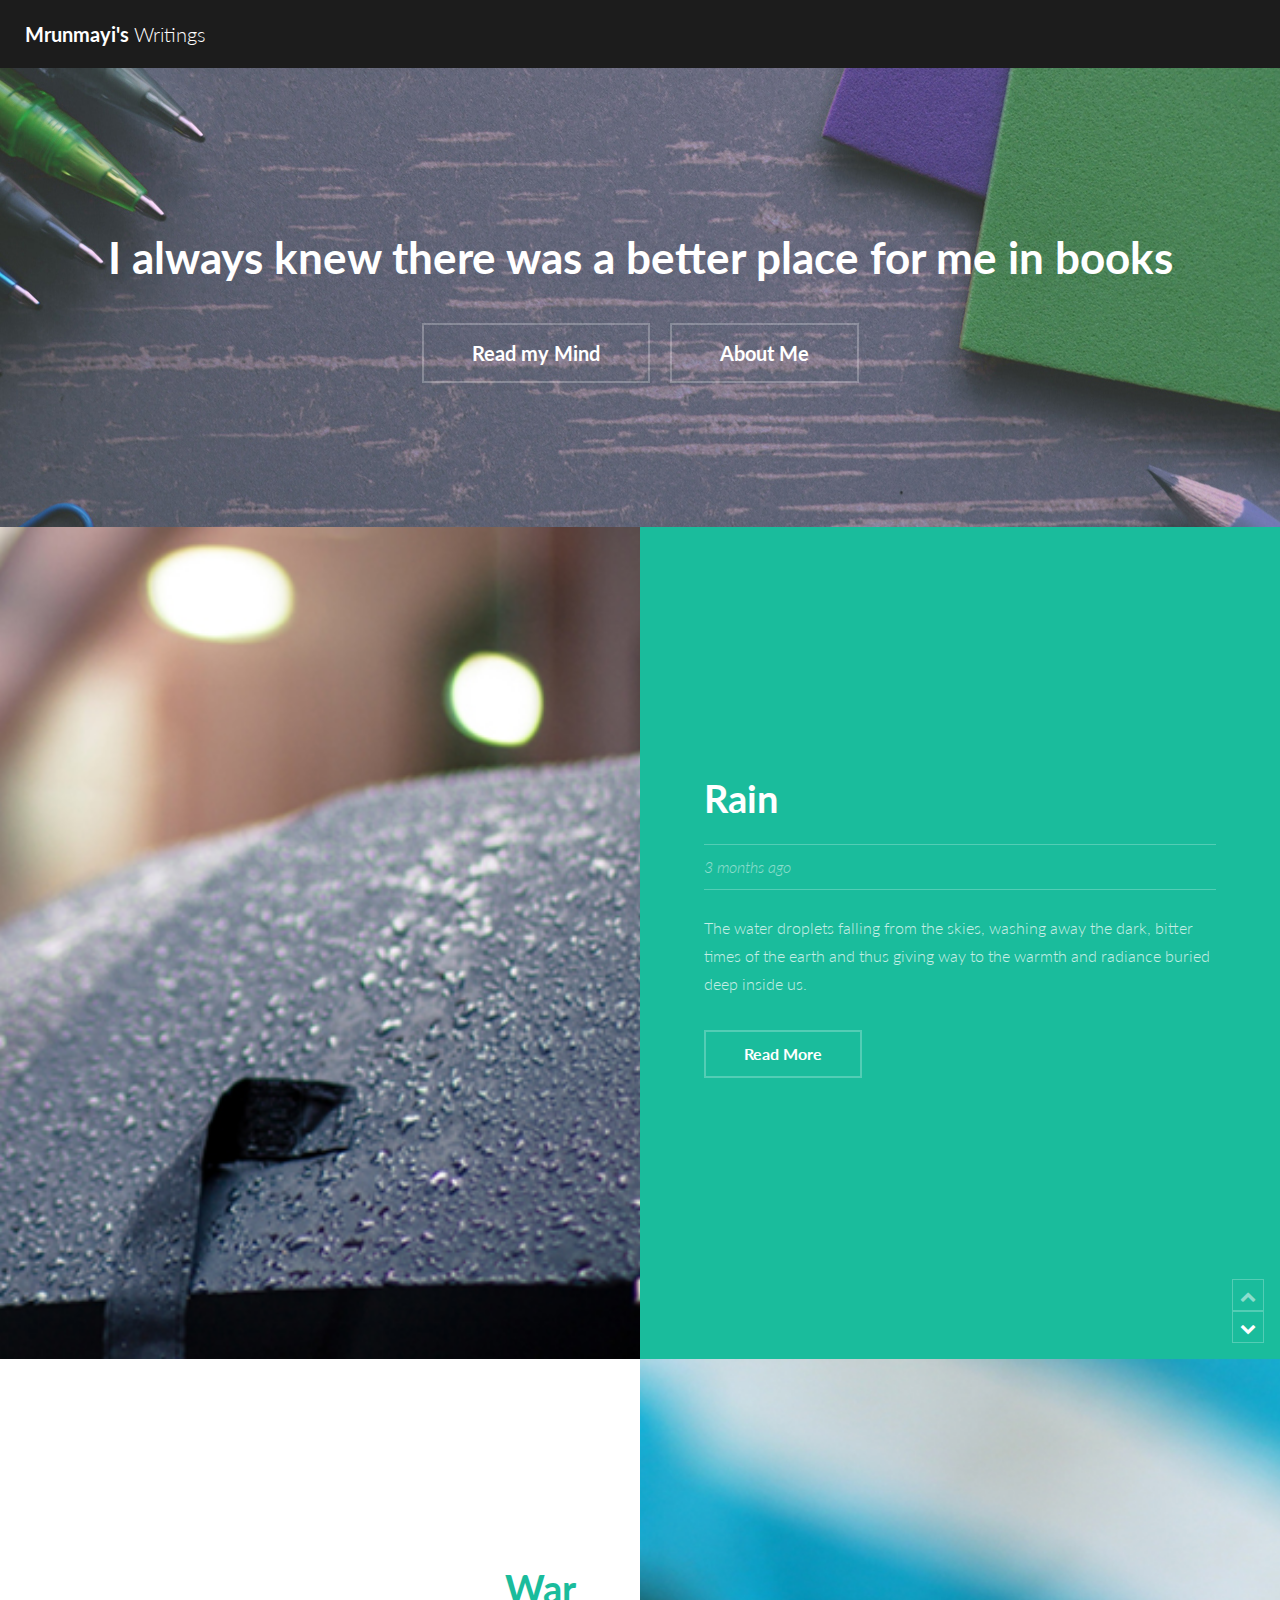
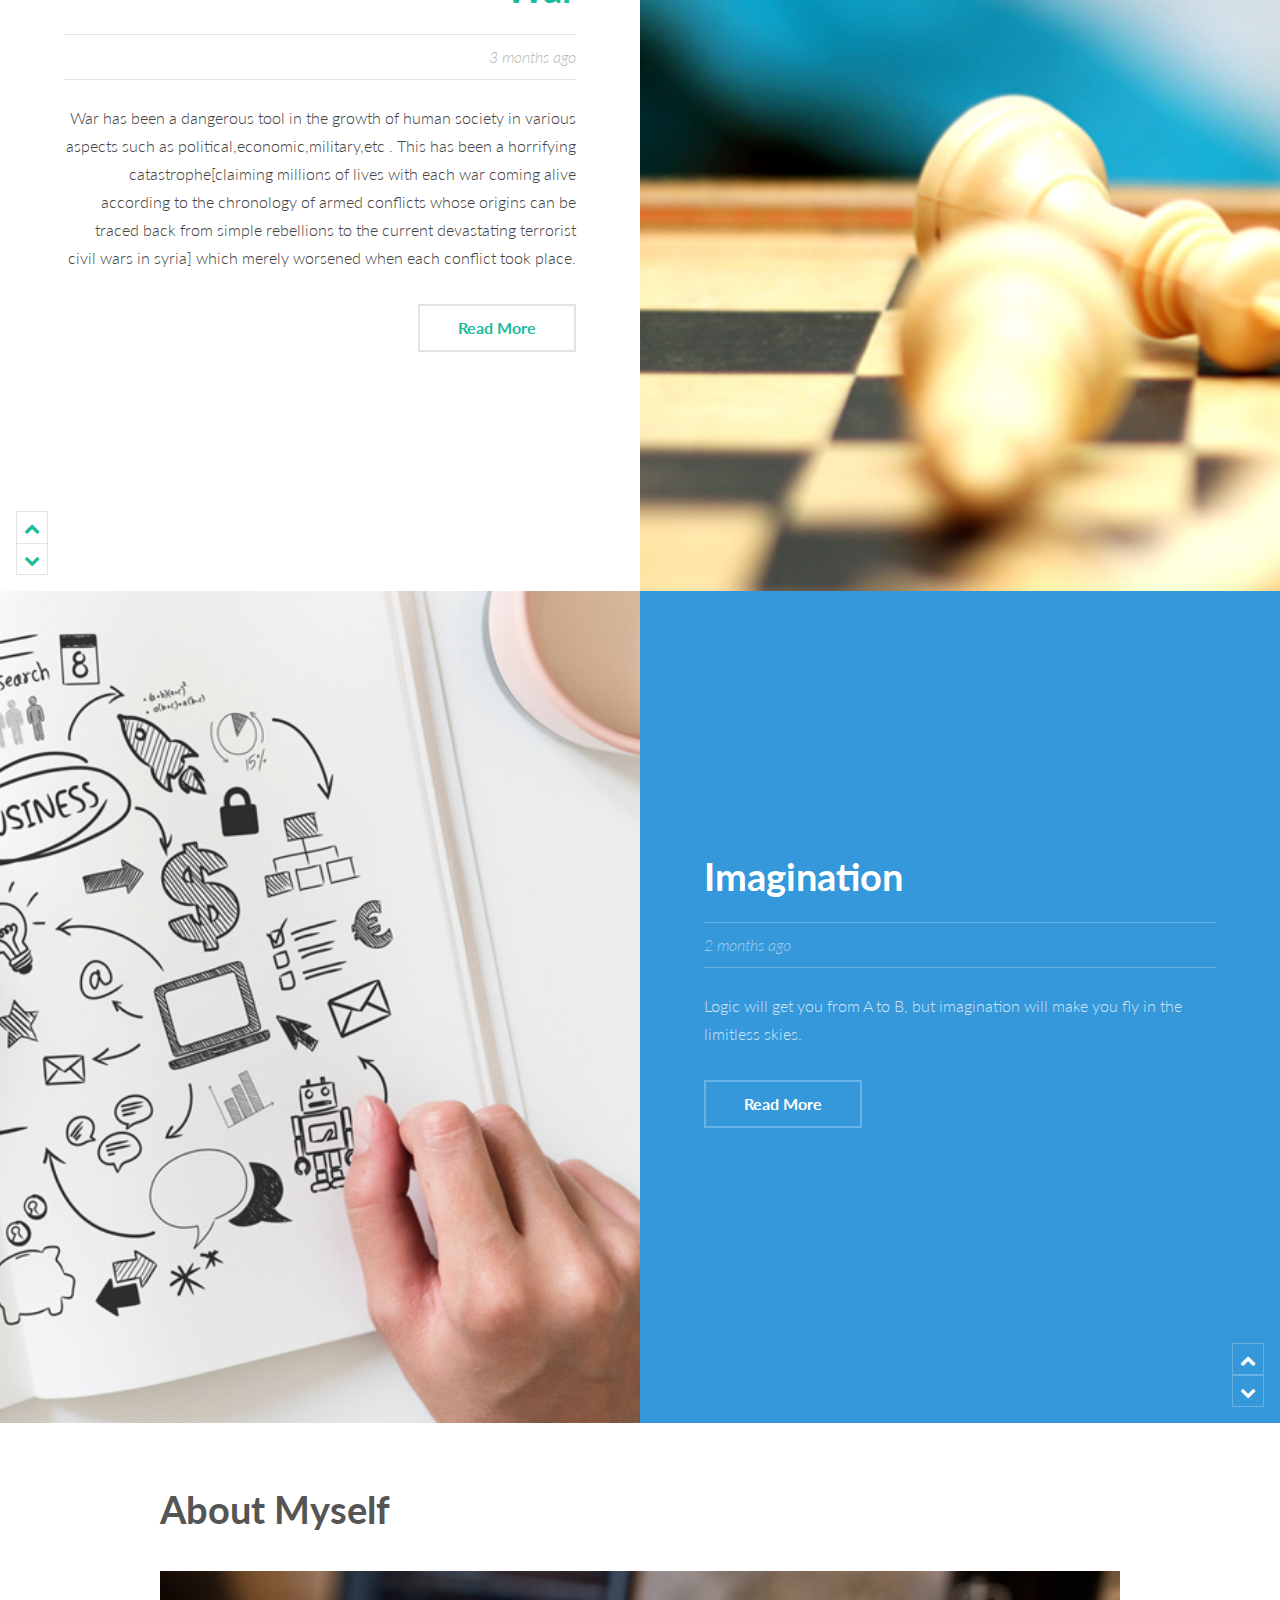
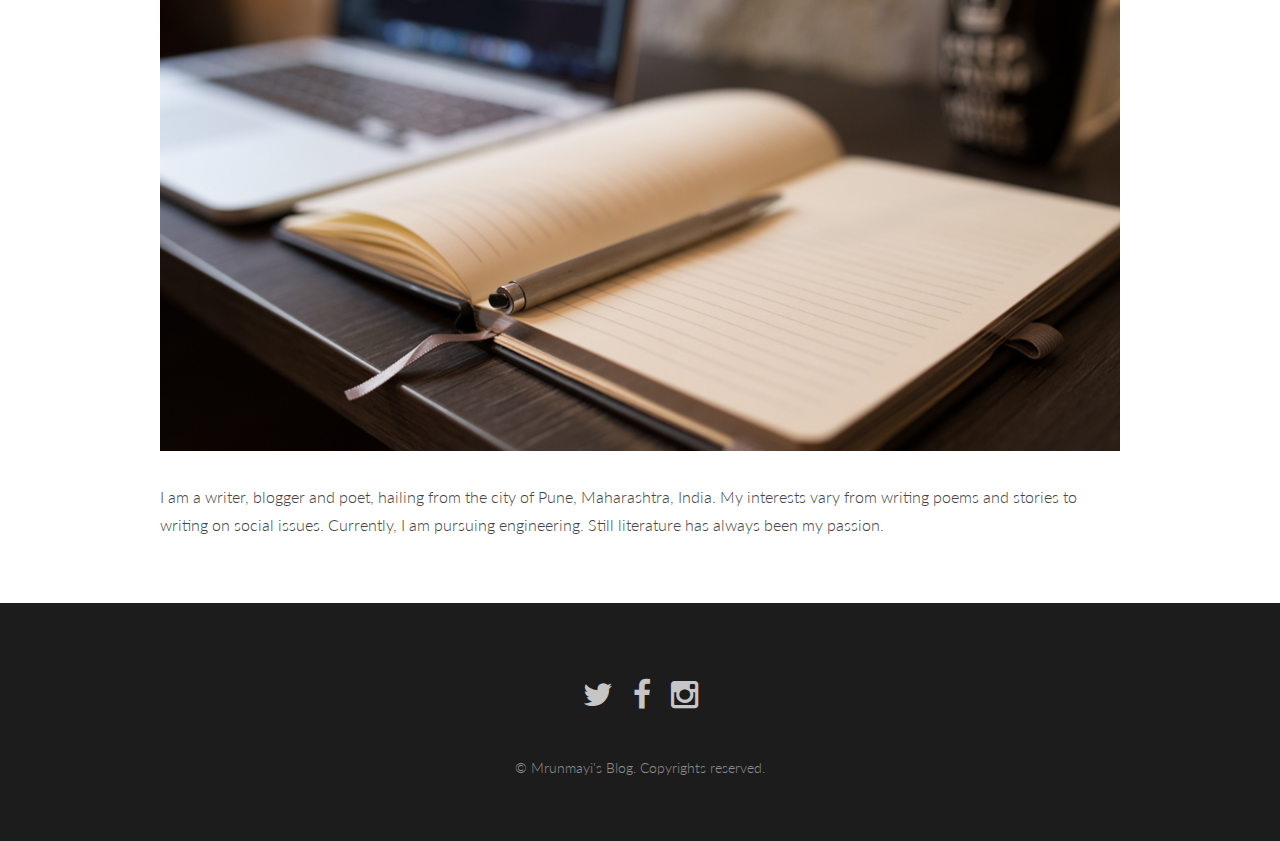
<file: index.html>
<!DOCTYPE HTML>
<!--
	Binary by TEMPLATED
	templated.co @templatedco
	Released for free under the Creative Commons Attribution 3.0 license (templated.co/license)
-->
<html>
	<head>
		<title>Mrunmayi's Blog</title>
		<meta charset="utf-8" />
		<meta name="viewport" content="width=device-width, initial-scale=1" />
		<link rel="stylesheet" href="assets/css/main.css" />
	</head>
	<body>

		<!-- Header -->
			<header id="header">
				<a href="index.html" class="logo"><strong>Mrunmayi's</strong> Writings</a>
			</header>

		<!-- Nav -->
			<nav id="menu">
				<ul class="links">
					<li><a href="index.html">Home</a></li>
					<li><a href="generic.html">Generic</a></li>
					<li><a href="elements.html">Elements</a></li>
				</ul>
			</nav>

		<!-- Banner -->
			<section id="banner">
				<div class="inner">
					<h1>I always knew there was a <br>better place for me in books</h1>
					<ul class="actions">
						<li><a href="#rain" class="button alt scrolly big">Read my Mind</a></li>
						<li><a href="#about" class="button alt scrolly big">About Me</a></li>
					</ul>
				</div>
			</section>

		<!-- rain -->
			<article id="rain" class="post invert style1 alt">
				<div class="image">
					<img src="images/rain.jpg" alt="" data-position="75% center" />
				</div>
				<div class="content">
					<div class="inner">
						<header>
							<h2><a href="rain.html">Rain</a></h2>
							<p class="info">3 months ago</p>
						</header>
						<p>The water droplets falling from the skies, washing away the dark, bitter times of the earth and thus giving way to the warmth and radiance buried deep inside us.</p>
						<ul class="actions">
							<li><a href="rain.html" class="button alt">Read More</a></li>
						</ul>
					</div>
					<div class="postnav">
						<a href="#" class="prev disabled"><span class="icon fa-chevron-up"></span></a>
						<a href="#war" class="scrolly next"><span class="icon fa-chevron-down"></span></a>
					</div>
				</div>
			</article>

		<!-- war -->
			<article id="war" class="post style1">
				<div class="image">
					<img src="images/war.jpg" alt="" data-position="10% center" />
				</div>
				<div class="content">
					<div class="inner">
						<header>
							<h2><a href="war.html">War</a></h2>
							<p class="info">3 months ago</p>
						</header>
						<p>War has been a dangerous tool in the growth of human society in various aspects such as political,economic,military,etc . This has been a horrifying catastrophe[claiming millions of lives with each war coming alive according to the chronology of armed conflicts whose origins can be traced back from simple rebellions to the current devastating terrorist civil wars in syria] which merely worsened when each conflict took place.</p>
						<ul class="actions">
							<li><a href="war.html" class="button alt">Read More</a></li>
						</ul>
					</div>
					<div class="postnav">
						<a href="#rain" class="scrolly prev"><span class="icon fa-chevron-up"></span></a>
						<a href="#Imagination" class="scrolly next"><span class="icon fa-chevron-down"></span></a>
					</div>
				</div>
			</article>

		<!-- Imagination -->
			<article id="Imagination" class="post invert style2  alt">
				<div class="image">
					<img src="images/imagination.jpg" alt="" data-position="80% center" />
				</div>
				<div class="content">
					<div class="inner">
						<header>
							<h2><a href="Imagination.html">Imagination</a></h2>
							<p class="info">2 months ago</p>
						</header>
						<p>Logic will get you from A to B, but imagination will make you fly in the limitless skies.</p>
						<ul class="actions">
							<li><a href="Imagination.html" class="button alt">Read More</a></li>
						</ul>
					</div>
					<div class="postnav">
						<a href="#war" class="scrolly prev"><span class="icon fa-chevron-up"></span></a>
						<a href="#four" class="scrolly next"><span class="icon fa-chevron-down"></span></a>
					</div>
				</div>
			</article>

		<!-- Main -->
		<article id="about">
			<section id="main">
				<div class="inner">
					<header>
						<h1>About Myself</h1>
					</header>
					<div class="image fit">
						<img src="images/about.jpg" alt="" />
					</div>
					<p>I am a writer, blogger and poet, hailing from the city of Pune, Maharashtra, India. My interests vary from writing poems and stories to writing on social issues. Currently, I am pursuing engineering. Still literature has always been my passion.</p>
				</div>
			</section>
</article>
		<!-- Footer -->
			<footer id="footer">
				<ul class="icons">
					<li><a href="#" class="icon fa-twitter"><span class="label">Twitter</span></a></li>
					<li><a href="#" class="icon fa-facebook"><span class="label">Facebook</span></a></li>
					<li><a href="#" class="icon fa-instagram"><span class="label">Instagram</span></a></li>
				</ul>
				<div class="copyright">
					&copy; Mrunmayi's Blog. Copyrights reserved. 
				</div>
			</footer>

		<!-- Scripts -->
			<script src="assets/js/jquery.min.js"></script>
			<script src="assets/js/jquery.scrolly.min.js"></script>
			<script src="assets/js/skel.min.js"></script>
			<script src="assets/js/util.js"></script>
			<script src="assets/js/main.js"></script>

	</body>
</html>
</file>
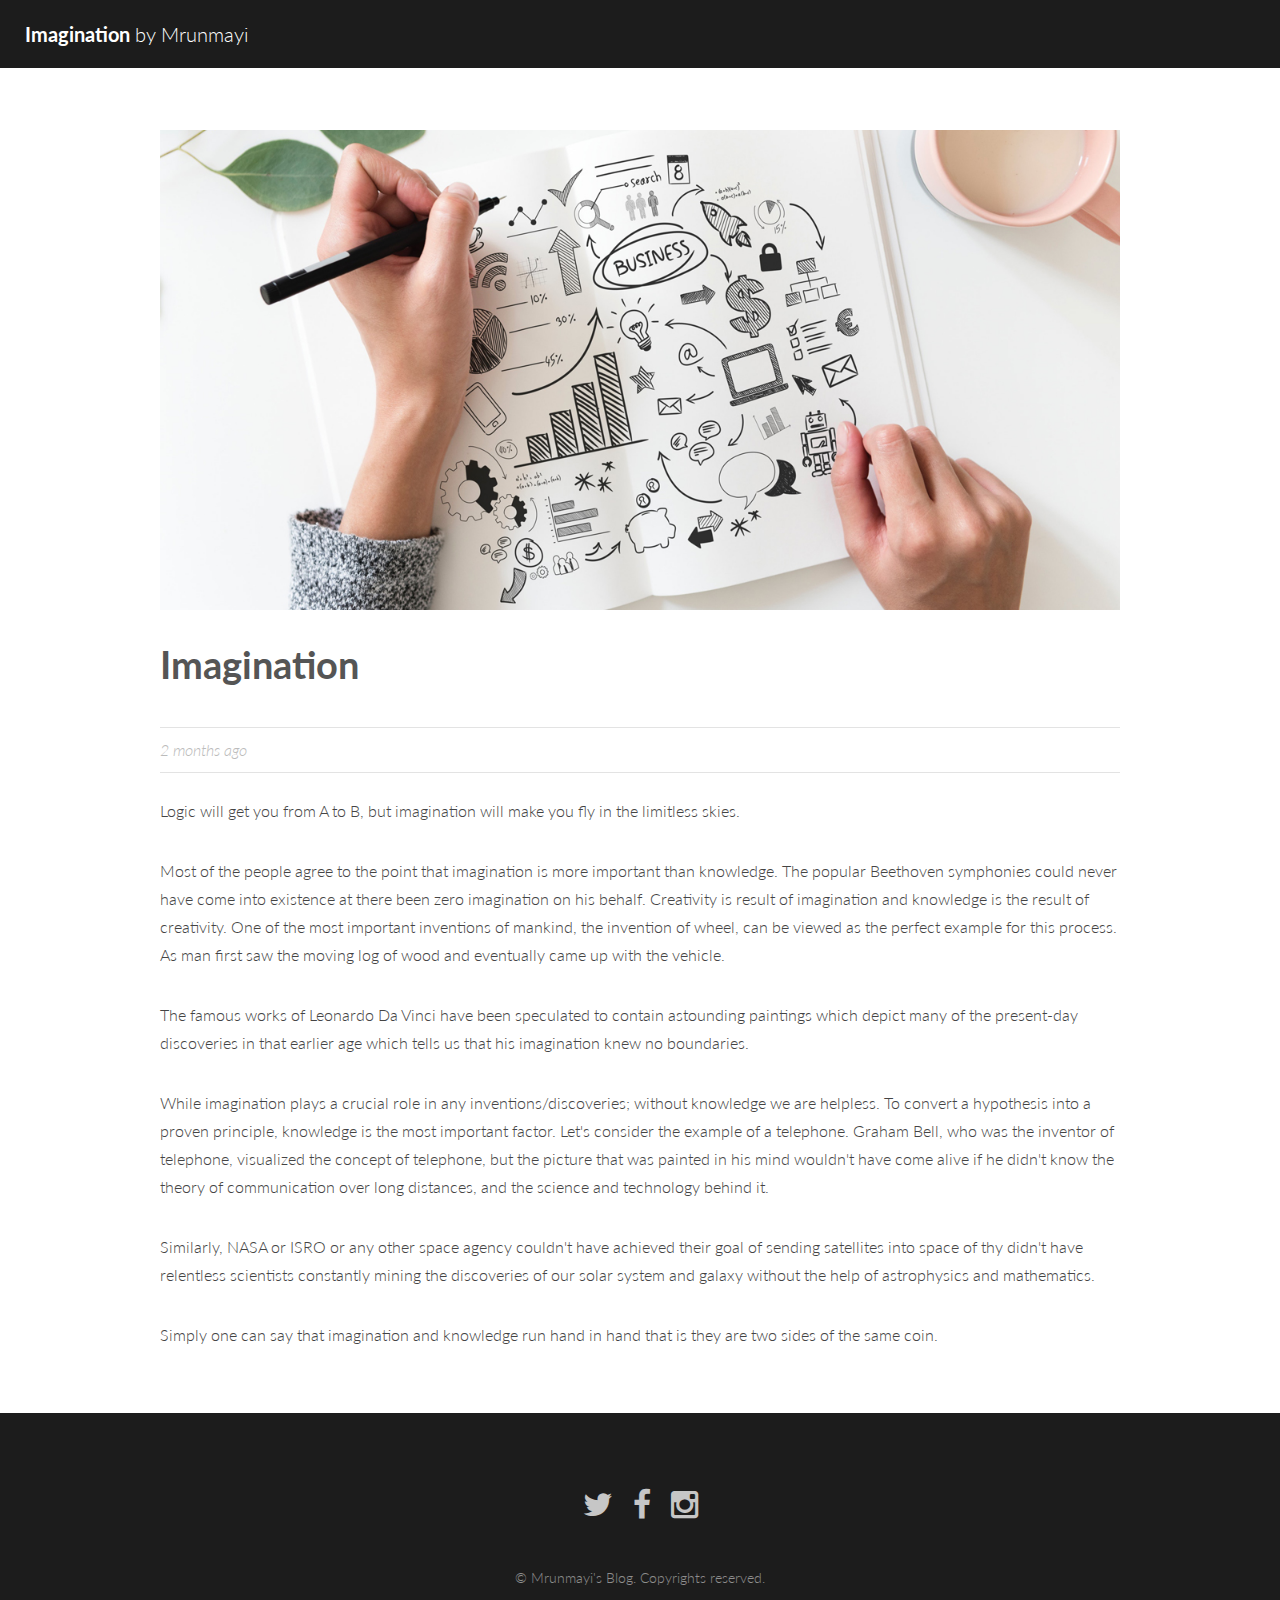
<file: imagination.html>
<!DOCTYPE HTML>

<html>
	<head>
		<title>Imagination - Mrunmayi's Writings</title>
		<meta charset="utf-8" />
		<meta name="viewport" content="width=device-width, initial-scale=1" />
		<link rel="stylesheet" href="assets/css/main.css" />
	</head>
	<body>

		<!-- Header -->
			<header id="header">
				<a href="index.html" class="logo"><strong>Imagination</strong> by Mrunmayi</a>
			</header>

		<!-- Main -->
			<section id="main">
				<div class="inner">
					<div class="image fit">
						<img src="images/imagination.jpg" alt="" />
					</div>
					<header>
						<h1>Imagination</h1>
						<p class="info">2 months ago</p>
					</header>
					<p>Logic will get you from A to B, but imagination will make you fly in the limitless skies.</p>
					<p>Most of the people agree to the point that imagination is more important than knowledge. The popular Beethoven symphonies could never have come into existence at there been zero imagination on his behalf. Creativity is result of imagination and knowledge is the result of creativity. One of the most important inventions of mankind, the invention of wheel, can be viewed as the perfect example for this process. As man first saw the moving log of wood and eventually came up with the vehicle.</p>
					<p>The famous works of Leonardo Da Vinci have been speculated to contain astounding paintings which depict many of the present-day discoveries in that earlier age which tells us that his imagination knew no boundaries.</p>
					<p>While imagination plays a crucial role in any inventions/discoveries; without knowledge we are helpless. To convert a hypothesis into a proven principle, knowledge is the most important factor. Let's consider the example of a telephone. Graham Bell, who was the inventor of telephone, visualized the concept of telephone, but the picture that was painted in his mind wouldn't have come alive if he didn't know the theory of communication over long distances, and the science and technology behind it.</p>
					<p>Similarly, NASA or ISRO or any other space agency couldn't have achieved their goal of sending satellites into space of thy didn't have relentless scientists constantly mining the discoveries of our solar system and galaxy without the help of astrophysics and mathematics.</p>
					<p>Simply one can say that imagination and knowledge run hand in hand that is they are two sides of the same coin.</p>
				</div>
			</section>

		<!-- Footer -->
			<footer id="footer">
				<ul class="icons">
					<li><a href="#" class="icon fa-twitter"><span class="label">Twitter</span></a></li>
					<li><a href="#" class="icon fa-facebook"><span class="label">Facebook</span></a></li>
					<li><a href="#" class="icon fa-instagram"><span class="label">Instagram</span></a></li>
				</ul>
				<div class="copyright">
					&copy; Mrunmayi's Blog. Copyrights reserved. 
				</div>
			</footer>

		<!-- Scripts -->
			<script src="assets/js/jquery.min.js"></script>
			<script src="assets/js/jquery.scrolly.min.js"></script>
			<script src="assets/js/skel.min.js"></script>
			<script src="assets/js/util.js"></script>
			<script src="assets/js/main.js"></script>

	</body>
</html>
</file>
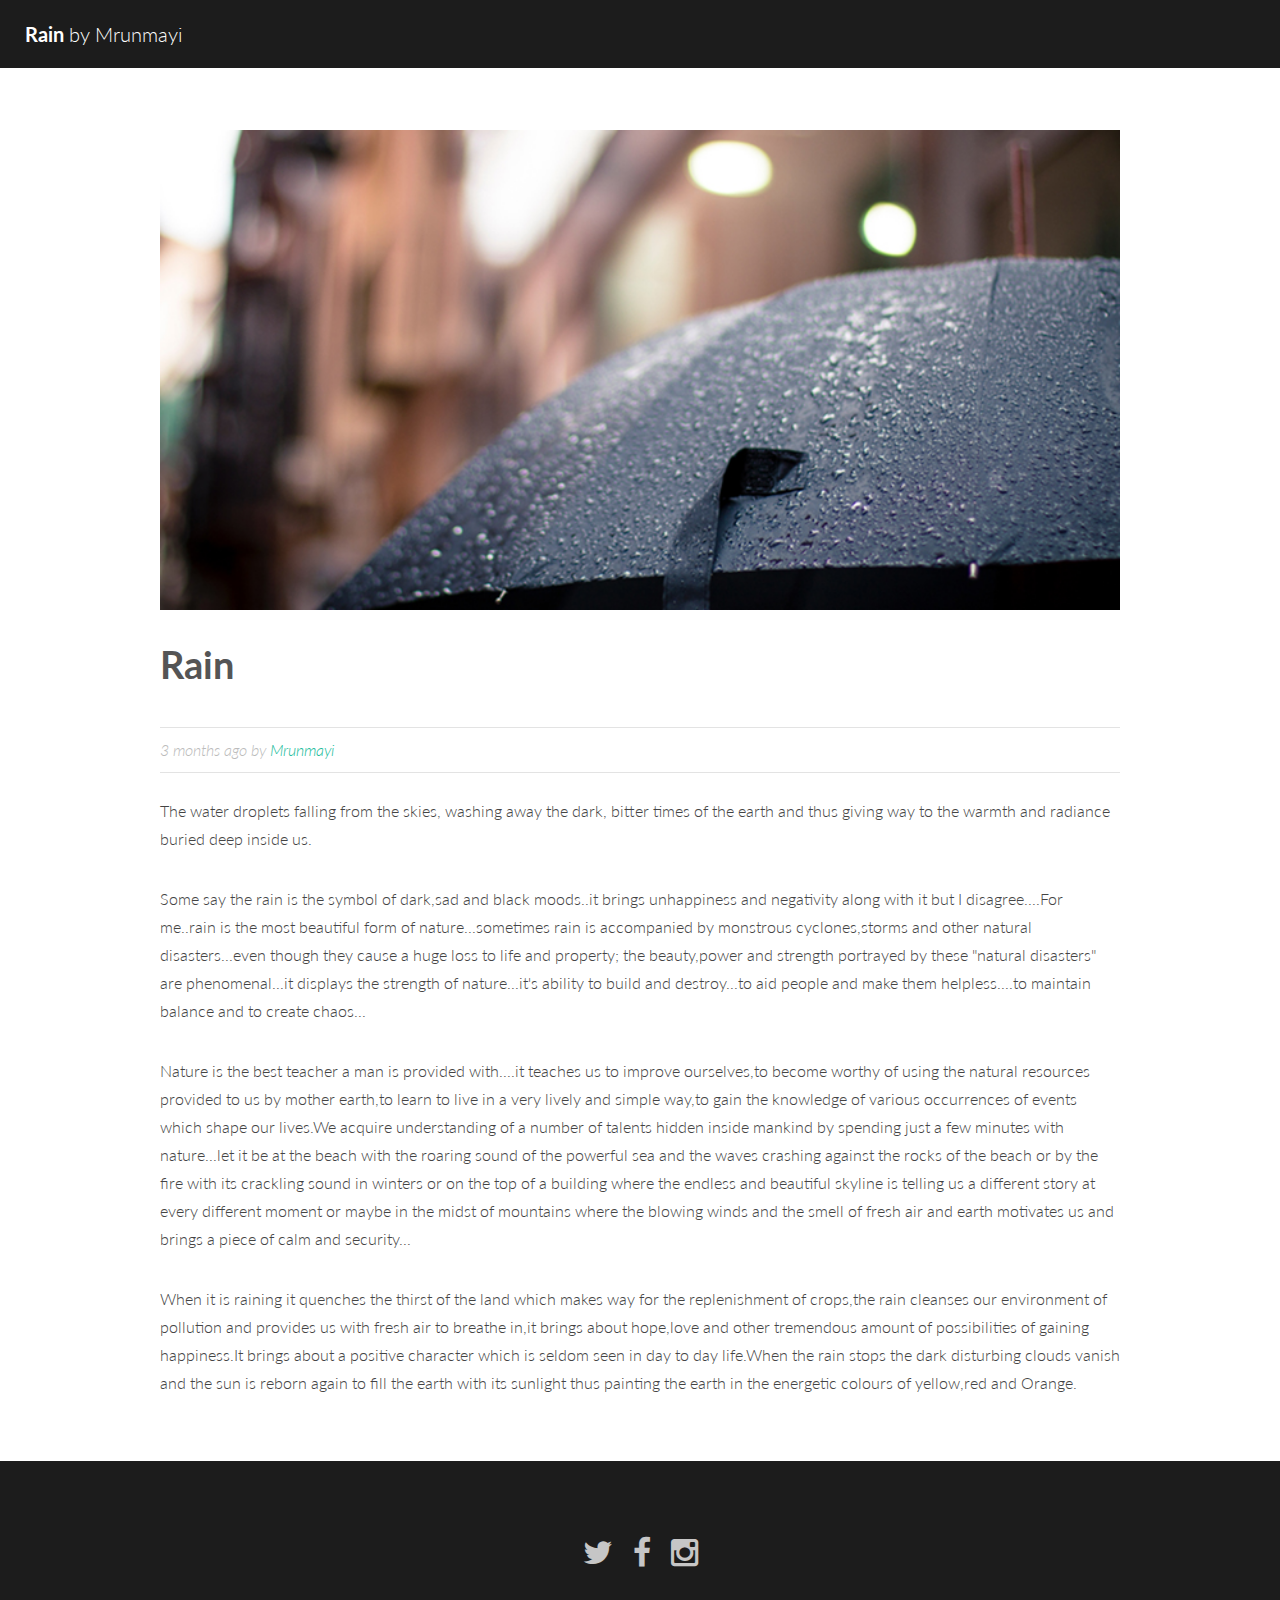
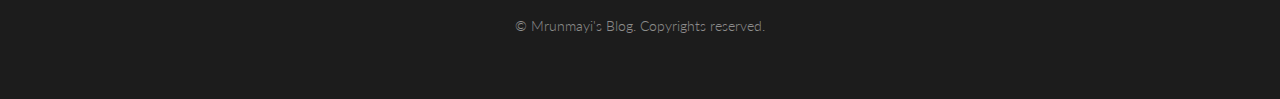
<file: rain.html>
<!DOCTYPE HTML>

<html>
	<head>
		<title>Rain - Mrunmayi's Writings</title>
		<meta charset="utf-8" />
		<meta name="viewport" content="width=device-width, initial-scale=1" />
		<link rel="stylesheet" href="assets/css/main.css" />
	</head>
	<body>

		<!-- Header -->
			<header id="header">
				<a href="index.html" class="logo"><strong>Rain</strong> by Mrunmayi</a>
			</header>

		<!-- Main -->
			<section id="main">
				<div class="inner">
					<div class="image fit">
						<img src="images/rain.jpg" alt="" />
					</div>
					<header>
						<h1>Rain</h1>
						<p class="info">3 months ago by <a href="#">Mrunmayi</a></p>
					</header>
					<p>The water droplets falling from the skies, washing away the dark, bitter times of the earth and thus giving way to the warmth and radiance buried deep inside us.</p>
					<p>Some say the rain is the symbol of dark,sad and black moods..it brings unhappiness and negativity along with it but I disagree....For me..rain is the most beautiful form of nature...sometimes rain is accompanied by monstrous cyclones,storms and other natural disasters...even though they cause a huge loss to life and property; the beauty,power and strength portrayed by these "natural disasters" are phenomenal...it displays the strength of nature...it's ability to build and destroy...to aid people and  make them helpless....to maintain balance and to create chaos...</p>
					<p>Nature is the best teacher a man is provided with....it teaches us to improve ourselves,to become worthy of using the natural resources provided to us by mother earth,to learn to live in a very lively and simple way,to gain the knowledge of various occurrences of events which shape our lives.We acquire understanding of a number of talents hidden inside mankind by spending just a few minutes with nature...let it be at the beach with the roaring sound of the powerful sea and the waves crashing against the rocks of the beach or by the fire with its crackling sound in winters or on the top of a building where the endless and beautiful skyline is telling us a different story at every different moment or maybe in the midst of mountains where the blowing winds and the smell of fresh air and earth motivates us and brings a piece of calm and security...</p>
					<p>When it is raining it quenches the thirst of the land which makes way for the replenishment of crops,the rain cleanses our environment of pollution and provides us with fresh air to breathe in,it brings about hope,love and other tremendous amount of possibilities of gaining happiness.It brings about a positive character which is seldom seen in day to day life.When the rain stops the dark disturbing clouds vanish and the sun is reborn again to fill the earth with its sunlight thus painting the earth in the energetic colours of yellow,red and Orange.</p>
				</div>
			</section>

		<!-- Footer -->
			<footer id="footer">
				<ul class="icons">
					<li><a href="#" class="icon fa-twitter"><span class="label">Twitter</span></a></li>
					<li><a href="#" class="icon fa-facebook"><span class="label">Facebook</span></a></li>
					<li><a href="#" class="icon fa-instagram"><span class="label">Instagram</span></a></li>
				</ul>
				<div class="copyright">
					&copy; Mrunmayi's Blog. Copyrights reserved. 
				</div>
			</footer>

		<!-- Scripts -->
			<script src="assets/js/jquery.min.js"></script>
			<script src="assets/js/jquery.scrolly.min.js"></script>
			<script src="assets/js/skel.min.js"></script>
			<script src="assets/js/util.js"></script>
			<script src="assets/js/main.js"></script>

	</body>
</html>
</file>
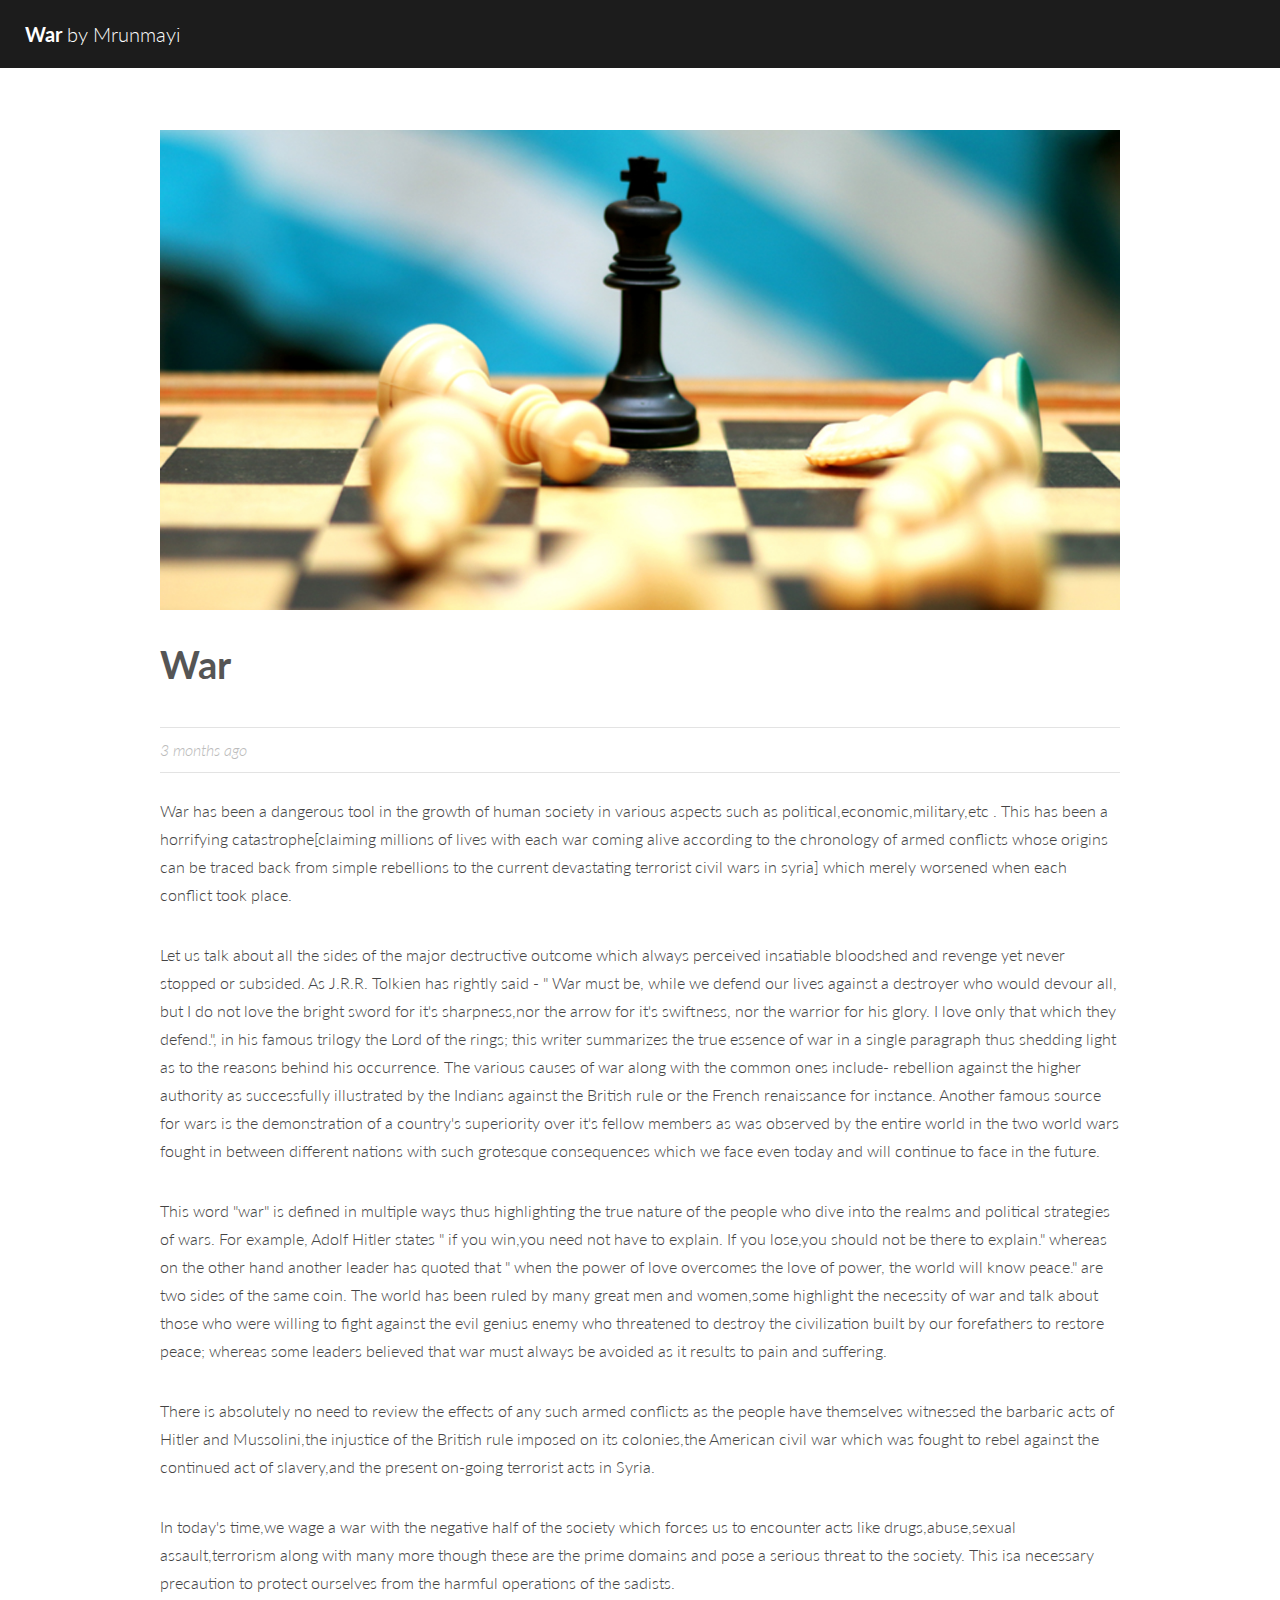
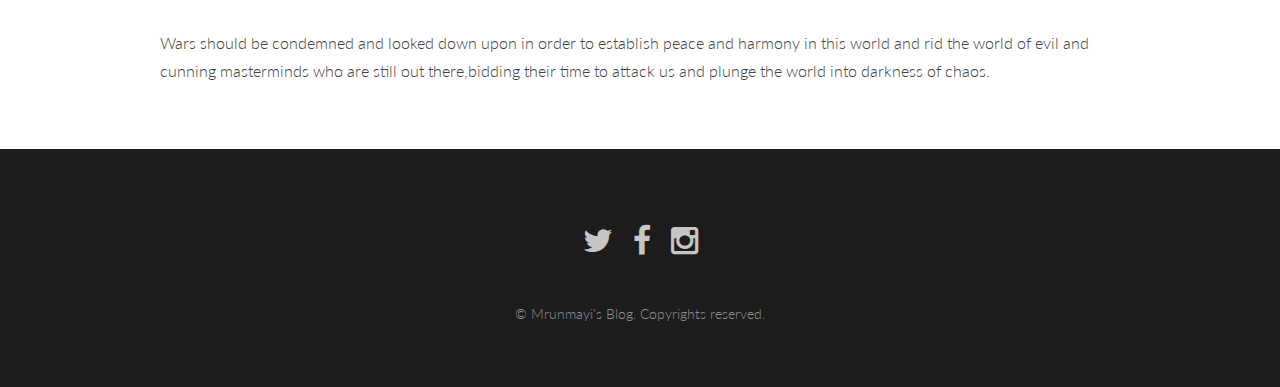
<file: war.html>
<!DOCTYPE HTML>

<html>
	<head>
		<title>War - Mrunmayi's Writings</title>
		<meta charset="utf-8" />
		<meta name="viewport" content="width=device-width, initial-scale=1" />
		<link rel="stylesheet" href="assets/css/main.css" />
	</head>
	<body>

		<!-- Header -->
			<header id="header">
				<a href="index.html" class="logo"><strong>War</strong> by Mrunmayi</a>
			</header>

		<!-- Main -->
			<section id="main">
				<div class="inner">
					<div class="image fit">
						<img src="images/war.jpg" alt="" />
					</div>
					<header>
						<h1>War</h1>
						<p class="info">3 months ago</p>
					</header>
					<p>War has been a dangerous tool in the growth of human society in various aspects such as political,economic,military,etc . This has been a horrifying catastrophe[claiming millions of lives with each war coming alive according to the chronology of armed conflicts whose origins can be traced back from simple rebellions to the current devastating terrorist civil wars in syria] which merely worsened when each conflict took place.</p>
					<p>Let us talk about all the sides of the major destructive outcome which always perceived insatiable
bloodshed and revenge yet never stopped or subsided. As J.R.R. Tolkien has rightly said - " War must be,
while we defend our lives against a destroyer who would devour all, but I do not love the bright sword
for it's sharpness,nor the arrow for it's swiftness, nor the warrior for his glory. I love only that which
they defend.", in his famous trilogy the Lord of the rings; this writer summarizes the true essence of war
in a single paragraph thus shedding light as to the reasons behind his occurrence. The various causes of
war along with the common ones include- rebellion against the higher authority as successfully
illustrated by the Indians against the British rule or the French renaissance for instance. Another famous
source for wars is the demonstration of a country's superiority over it's fellow members as was observed
by the entire world in the two world wars fought in between different nations with such grotesque
consequences which we face even today and will continue to face in the future.</p>
					<p>This word "war" is defined in multiple ways thus highlighting the true nature of the people who dive into
the realms and political strategies of wars. For example, Adolf Hitler states " if you win,you need not
have to explain. If you lose,you should not be there to explain." whereas on the other hand another
leader has quoted that " when the power of love overcomes the love of power, the world will know
peace." are two sides of the same coin. The world has been ruled by many great men and women,some
highlight the necessity of war and talk about those who were willing to fight against the evil genius
enemy who threatened to destroy the civilization built by our forefathers to restore peace; whereas
some leaders believed that war must always be avoided as it results to pain and suffering.</p>
					<p>There is absolutely no need to review the effects of any such armed conflicts as the people have
themselves witnessed the barbaric acts of Hitler and Mussolini,the injustice of the British rule imposed
on its colonies,the American civil war which was fought to rebel against the continued act of slavery,and
the present on-going terrorist acts in Syria.</p>
					<p>In today's time,we wage a war with the negative half of the society which forces us to encounter acts
like drugs,abuse,sexual assault,terrorism along with many more though these are the prime domains
and pose a serious threat to the society. This isa necessary precaution to protect ourselves from the
harmful operations of the sadists.</p>
					<p>Wars should be condemned and looked down upon in order to establish peace and harmony in this
world and rid the world of evil and cunning masterminds who are still out there,bidding their time to
attack us and plunge the world into darkness of chaos.</p>
				</div>
			</section>

		<!-- Footer -->
			<footer id="footer">
				<ul class="icons">
					<li><a href="#" class="icon fa-twitter"><span class="label">Twitter</span></a></li>
					<li><a href="#" class="icon fa-facebook"><span class="label">Facebook</span></a></li>
					<li><a href="#" class="icon fa-instagram"><span class="label">Instagram</span></a></li>
				</ul>
				<div class="copyright">
					&copy; Mrunmayi's Blog. Copyrights reserved. 
				</div>
			</footer>

		<!-- Scripts -->
			<script src="assets/js/jquery.min.js"></script>
			<script src="assets/js/jquery.scrolly.min.js"></script>
			<script src="assets/js/skel.min.js"></script>
			<script src="assets/js/util.js"></script>
			<script src="assets/js/main.js"></script>

	</body>
</html>
</file>
<file: assets/css/main.css>
@charset "UTF-8";
@import url(font-awesome.min.css);
@import url("https://fonts.googleapis.com/css?family=Lato:300,700,300italic,700italic");

/* Reset */

	html, body, div, span, applet, object, iframe, h1, h2, h3, h4, h5, h6, p, blockquote, pre, a, abbr, acronym, address, big, cite, code, del, dfn, em, img, ins, kbd, q, s, samp, small, strike, strong, sub, sup, tt, var, b, u, i, center, dl, dt, dd, ol, ul, li, fieldset, form, label, legend, table, caption, tbody, tfoot, thead, tr, th, td, article, aside, canvas, details, embed, figure, figcaption, footer, header, hgroup, menu, nav, output, ruby, section, summary, time, mark, audio, video {
		margin: 0;
		padding: 0;
		border: 0;
		font-size: 100%;
		font: inherit;
		vertical-align: baseline;
	}

	article, aside, details, figcaption, figure, footer, header, hgroup, menu, nav, section {
		display: block;
	}

	body {
		line-height: 1;
	}

	ol, ul {
		list-style: none;
	}

	blockquote, q {
		quotes: none;
	}

	blockquote:before, blockquote:after, q:before, q:after {
		content: '';
		content: none;
	}

	table {
		border-collapse: collapse;
		border-spacing: 0;
	}

	body {
		-webkit-text-size-adjust: none;
	}

/* Box Model */

	*, *:before, *:after {
		-moz-box-sizing: border-box;
		-webkit-box-sizing: border-box;
		box-sizing: border-box;
	}

/* Containers */

	.container {
		margin-left: auto;
		margin-right: auto;
	}

	.container.\31 25\25 {
		width: 100%;
		max-width: 100em;
		min-width: 80em;
	}

	.container.\37 5\25 {
		width: 60em;
	}

	.container.\35 0\25 {
		width: 40em;
	}

	.container.\32 5\25 {
		width: 20em;
	}

	.container {
		width: 80em;
	}

	@media screen and (max-width: 1680px) {

		.container.\31 25\25 {
			width: 100%;
			max-width: 100em;
			min-width: 80em;
		}

		.container.\37 5\25 {
			width: 60em;
		}

		.container.\35 0\25 {
			width: 40em;
		}

		.container.\32 5\25 {
			width: 20em;
		}

		.container {
			width: 80em;
		}

	}

	@media screen and (max-width: 1280px) {

		.container.\31 25\25 {
			width: 100%;
			max-width: 81.25em;
			min-width: 65em;
		}

		.container.\37 5\25 {
			width: 48.75em;
		}

		.container.\35 0\25 {
			width: 32.5em;
		}

		.container.\32 5\25 {
			width: 16.25em;
		}

		.container {
			width: 65em;
		}

	}

	@media screen and (max-width: 980px) {

		.container.\31 25\25 {
			width: 100%;
			max-width: 112.5%;
			min-width: 90%;
		}

		.container.\37 5\25 {
			width: 67.5%;
		}

		.container.\35 0\25 {
			width: 45%;
		}

		.container.\32 5\25 {
			width: 22.5%;
		}

		.container {
			width: 90%;
		}

	}

	@media screen and (max-width: 736px) {

		.container.\31 25\25 {
			width: 100%;
			max-width: 112.5%;
			min-width: 90%;
		}

		.container.\37 5\25 {
			width: 67.5%;
		}

		.container.\35 0\25 {
			width: 45%;
		}

		.container.\32 5\25 {
			width: 22.5%;
		}

		.container {
			width: 90% !important;
		}

	}

	@media screen and (max-width: 480px) {

		.container.\31 25\25 {
			width: 100%;
			max-width: 112.5%;
			min-width: 90%;
		}

		.container.\37 5\25 {
			width: 67.5%;
		}

		.container.\35 0\25 {
			width: 45%;
		}

		.container.\32 5\25 {
			width: 22.5%;
		}

		.container {
			width: 90% !important;
		}

	}

/* Grid */

	.row {
		border-bottom: solid 1px transparent;
		-moz-box-sizing: border-box;
		-webkit-box-sizing: border-box;
		box-sizing: border-box;
	}

	.row > * {
		float: left;
		-moz-box-sizing: border-box;
		-webkit-box-sizing: border-box;
		box-sizing: border-box;
	}

	.row:after, .row:before {
		content: '';
		display: block;
		clear: both;
		height: 0;
	}

	.row.uniform > * > :first-child {
		margin-top: 0;
	}

	.row.uniform > * > :last-child {
		margin-bottom: 0;
	}

	.row.\30 \25 > * {
		padding: 0 0 0 0em;
	}

	.row.\30 \25 {
		margin: 0 0 -1px 0em;
	}

	.row.uniform.\30 \25 > * {
		padding: 0em 0 0 0em;
	}

	.row.uniform.\30 \25 {
		margin: 0em 0 -1px 0em;
	}

	.row > * {
		padding: 0 0 0 2em;
	}

	.row {
		margin: 0 0 -1px -2em;
	}

	.row.uniform > * {
		padding: 2em 0 0 2em;
	}

	.row.uniform {
		margin: -2em 0 -1px -2em;
	}

	.row.\32 00\25 > * {
		padding: 0 0 0 4em;
	}

	.row.\32 00\25 {
		margin: 0 0 -1px -4em;
	}

	.row.uniform.\32 00\25 > * {
		padding: 4em 0 0 4em;
	}

	.row.uniform.\32 00\25 {
		margin: -4em 0 -1px -4em;
	}

	.row.\31 50\25 > * {
		padding: 0 0 0 3em;
	}

	.row.\31 50\25 {
		margin: 0 0 -1px -3em;
	}

	.row.uniform.\31 50\25 > * {
		padding: 3em 0 0 3em;
	}

	.row.uniform.\31 50\25 {
		margin: -3em 0 -1px -3em;
	}

	.row.\35 0\25 > * {
		padding: 0 0 0 1em;
	}

	.row.\35 0\25 {
		margin: 0 0 -1px -1em;
	}

	.row.uniform.\35 0\25 > * {
		padding: 1em 0 0 1em;
	}

	.row.uniform.\35 0\25 {
		margin: -1em 0 -1px -1em;
	}

	.row.\32 5\25 > * {
		padding: 0 0 0 0.5em;
	}

	.row.\32 5\25 {
		margin: 0 0 -1px -0.5em;
	}

	.row.uniform.\32 5\25 > * {
		padding: 0.5em 0 0 0.5em;
	}

	.row.uniform.\32 5\25 {
		margin: -0.5em 0 -1px -0.5em;
	}

	.\31 2u, .\31 2u\24 {
		width: 100%;
		clear: none;
		margin-left: 0;
	}

	.\31 1u, .\31 1u\24 {
		width: 91.6666666667%;
		clear: none;
		margin-left: 0;
	}

	.\31 0u, .\31 0u\24 {
		width: 83.3333333333%;
		clear: none;
		margin-left: 0;
	}

	.\39 u, .\39 u\24 {
		width: 75%;
		clear: none;
		margin-left: 0;
	}

	.\38 u, .\38 u\24 {
		width: 66.6666666667%;
		clear: none;
		margin-left: 0;
	}

	.\37 u, .\37 u\24 {
		width: 58.3333333333%;
		clear: none;
		margin-left: 0;
	}

	.\36 u, .\36 u\24 {
		width: 50%;
		clear: none;
		margin-left: 0;
	}

	.\35 u, .\35 u\24 {
		width: 41.6666666667%;
		clear: none;
		margin-left: 0;
	}

	.\34 u, .\34 u\24 {
		width: 33.3333333333%;
		clear: none;
		margin-left: 0;
	}

	.\33 u, .\33 u\24 {
		width: 25%;
		clear: none;
		margin-left: 0;
	}

	.\32 u, .\32 u\24 {
		width: 16.6666666667%;
		clear: none;
		margin-left: 0;
	}

	.\31 u, .\31 u\24 {
		width: 8.3333333333%;
		clear: none;
		margin-left: 0;
	}

	.\31 2u\24 + *,
	.\31 1u\24 + *,
	.\31 0u\24 + *,
	.\39 u\24 + *,
	.\38 u\24 + *,
	.\37 u\24 + *,
	.\36 u\24 + *,
	.\35 u\24 + *,
	.\34 u\24 + *,
	.\33 u\24 + *,
	.\32 u\24 + *,
	.\31 u\24 + * {
		clear: left;
	}

	.\-11u {
		margin-left: 91.66667%;
	}

	.\-10u {
		margin-left: 83.33333%;
	}

	.\-9u {
		margin-left: 75%;
	}

	.\-8u {
		margin-left: 66.66667%;
	}

	.\-7u {
		margin-left: 58.33333%;
	}

	.\-6u {
		margin-left: 50%;
	}

	.\-5u {
		margin-left: 41.66667%;
	}

	.\-4u {
		margin-left: 33.33333%;
	}

	.\-3u {
		margin-left: 25%;
	}

	.\-2u {
		margin-left: 16.66667%;
	}

	.\-1u {
		margin-left: 8.33333%;
	}

	@media screen and (max-width: 1680px) {

		.row > * {
			padding: 0 0 0 2em;
		}

		.row {
			margin: 0 0 -1px -2em;
		}

		.row.uniform > * {
			padding: 2em 0 0 2em;
		}

		.row.uniform {
			margin: -2em 0 -1px -2em;
		}

		.row.\32 00\25 > * {
			padding: 0 0 0 4em;
		}

		.row.\32 00\25 {
			margin: 0 0 -1px -4em;
		}

		.row.uniform.\32 00\25 > * {
			padding: 4em 0 0 4em;
		}

		.row.uniform.\32 00\25 {
			margin: -4em 0 -1px -4em;
		}

		.row.\31 50\25 > * {
			padding: 0 0 0 3em;
		}

		.row.\31 50\25 {
			margin: 0 0 -1px -3em;
		}

		.row.uniform.\31 50\25 > * {
			padding: 3em 0 0 3em;
		}

		.row.uniform.\31 50\25 {
			margin: -3em 0 -1px -3em;
		}

		.row.\35 0\25 > * {
			padding: 0 0 0 1em;
		}

		.row.\35 0\25 {
			margin: 0 0 -1px -1em;
		}

		.row.uniform.\35 0\25 > * {
			padding: 1em 0 0 1em;
		}

		.row.uniform.\35 0\25 {
			margin: -1em 0 -1px -1em;
		}

		.row.\32 5\25 > * {
			padding: 0 0 0 0.5em;
		}

		.row.\32 5\25 {
			margin: 0 0 -1px -0.5em;
		}

		.row.uniform.\32 5\25 > * {
			padding: 0.5em 0 0 0.5em;
		}

		.row.uniform.\32 5\25 {
			margin: -0.5em 0 -1px -0.5em;
		}

		.\31 2u\28xlarge\29, .\31 2u\24\28xlarge\29 {
			width: 100%;
			clear: none;
			margin-left: 0;
		}

		.\31 1u\28xlarge\29, .\31 1u\24\28xlarge\29 {
			width: 91.6666666667%;
			clear: none;
			margin-left: 0;
		}

		.\31 0u\28xlarge\29, .\31 0u\24\28xlarge\29 {
			width: 83.3333333333%;
			clear: none;
			margin-left: 0;
		}

		.\39 u\28xlarge\29, .\39 u\24\28xlarge\29 {
			width: 75%;
			clear: none;
			margin-left: 0;
		}

		.\38 u\28xlarge\29, .\38 u\24\28xlarge\29 {
			width: 66.6666666667%;
			clear: none;
			margin-left: 0;
		}

		.\37 u\28xlarge\29, .\37 u\24\28xlarge\29 {
			width: 58.3333333333%;
			clear: none;
			margin-left: 0;
		}

		.\36 u\28xlarge\29, .\36 u\24\28xlarge\29 {
			width: 50%;
			clear: none;
			margin-left: 0;
		}

		.\35 u\28xlarge\29, .\35 u\24\28xlarge\29 {
			width: 41.6666666667%;
			clear: none;
			margin-left: 0;
		}

		.\34 u\28xlarge\29, .\34 u\24\28xlarge\29 {
			width: 33.3333333333%;
			clear: none;
			margin-left: 0;
		}

		.\33 u\28xlarge\29, .\33 u\24\28xlarge\29 {
			width: 25%;
			clear: none;
			margin-left: 0;
		}

		.\32 u\28xlarge\29, .\32 u\24\28xlarge\29 {
			width: 16.6666666667%;
			clear: none;
			margin-left: 0;
		}

		.\31 u\28xlarge\29, .\31 u\24\28xlarge\29 {
			width: 8.3333333333%;
			clear: none;
			margin-left: 0;
		}

		.\31 2u\24\28xlarge\29 + *,
		.\31 1u\24\28xlarge\29 + *,
		.\31 0u\24\28xlarge\29 + *,
		.\39 u\24\28xlarge\29 + *,
		.\38 u\24\28xlarge\29 + *,
		.\37 u\24\28xlarge\29 + *,
		.\36 u\24\28xlarge\29 + *,
		.\35 u\24\28xlarge\29 + *,
		.\34 u\24\28xlarge\29 + *,
		.\33 u\24\28xlarge\29 + *,
		.\32 u\24\28xlarge\29 + *,
		.\31 u\24\28xlarge\29 + * {
			clear: left;
		}

		.\-11u\28xlarge\29 {
			margin-left: 91.66667%;
		}

		.\-10u\28xlarge\29 {
			margin-left: 83.33333%;
		}

		.\-9u\28xlarge\29 {
			margin-left: 75%;
		}

		.\-8u\28xlarge\29 {
			margin-left: 66.66667%;
		}

		.\-7u\28xlarge\29 {
			margin-left: 58.33333%;
		}

		.\-6u\28xlarge\29 {
			margin-left: 50%;
		}

		.\-5u\28xlarge\29 {
			margin-left: 41.66667%;
		}

		.\-4u\28xlarge\29 {
			margin-left: 33.33333%;
		}

		.\-3u\28xlarge\29 {
			margin-left: 25%;
		}

		.\-2u\28xlarge\29 {
			margin-left: 16.66667%;
		}

		.\-1u\28xlarge\29 {
			margin-left: 8.33333%;
		}

	}

	@media screen and (max-width: 1280px) {

		.row > * {
			padding: 0 0 0 1.5em;
		}

		.row {
			margin: 0 0 -1px -1.5em;
		}

		.row.uniform > * {
			padding: 1.5em 0 0 1.5em;
		}

		.row.uniform {
			margin: -1.5em 0 -1px -1.5em;
		}

		.row.\32 00\25 > * {
			padding: 0 0 0 3em;
		}

		.row.\32 00\25 {
			margin: 0 0 -1px -3em;
		}

		.row.uniform.\32 00\25 > * {
			padding: 3em 0 0 3em;
		}

		.row.uniform.\32 00\25 {
			margin: -3em 0 -1px -3em;
		}

		.row.\31 50\25 > * {
			padding: 0 0 0 2.25em;
		}

		.row.\31 50\25 {
			margin: 0 0 -1px -2.25em;
		}

		.row.uniform.\31 50\25 > * {
			padding: 2.25em 0 0 2.25em;
		}

		.row.uniform.\31 50\25 {
			margin: -2.25em 0 -1px -2.25em;
		}

		.row.\35 0\25 > * {
			padding: 0 0 0 0.75em;
		}

		.row.\35 0\25 {
			margin: 0 0 -1px -0.75em;
		}

		.row.uniform.\35 0\25 > * {
			padding: 0.75em 0 0 0.75em;
		}

		.row.uniform.\35 0\25 {
			margin: -0.75em 0 -1px -0.75em;
		}

		.row.\32 5\25 > * {
			padding: 0 0 0 0.375em;
		}

		.row.\32 5\25 {
			margin: 0 0 -1px -0.375em;
		}

		.row.uniform.\32 5\25 > * {
			padding: 0.375em 0 0 0.375em;
		}

		.row.uniform.\32 5\25 {
			margin: -0.375em 0 -1px -0.375em;
		}

		.\31 2u\28large\29, .\31 2u\24\28large\29 {
			width: 100%;
			clear: none;
			margin-left: 0;
		}

		.\31 1u\28large\29, .\31 1u\24\28large\29 {
			width: 91.6666666667%;
			clear: none;
			margin-left: 0;
		}

		.\31 0u\28large\29, .\31 0u\24\28large\29 {
			width: 83.3333333333%;
			clear: none;
			margin-left: 0;
		}

		.\39 u\28large\29, .\39 u\24\28large\29 {
			width: 75%;
			clear: none;
			margin-left: 0;
		}

		.\38 u\28large\29, .\38 u\24\28large\29 {
			width: 66.6666666667%;
			clear: none;
			margin-left: 0;
		}

		.\37 u\28large\29, .\37 u\24\28large\29 {
			width: 58.3333333333%;
			clear: none;
			margin-left: 0;
		}

		.\36 u\28large\29, .\36 u\24\28large\29 {
			width: 50%;
			clear: none;
			margin-left: 0;
		}

		.\35 u\28large\29, .\35 u\24\28large\29 {
			width: 41.6666666667%;
			clear: none;
			margin-left: 0;
		}

		.\34 u\28large\29, .\34 u\24\28large\29 {
			width: 33.3333333333%;
			clear: none;
			margin-left: 0;
		}

		.\33 u\28large\29, .\33 u\24\28large\29 {
			width: 25%;
			clear: none;
			margin-left: 0;
		}

		.\32 u\28large\29, .\32 u\24\28large\29 {
			width: 16.6666666667%;
			clear: none;
			margin-left: 0;
		}

		.\31 u\28large\29, .\31 u\24\28large\29 {
			width: 8.3333333333%;
			clear: none;
			margin-left: 0;
		}

		.\31 2u\24\28large\29 + *,
		.\31 1u\24\28large\29 + *,
		.\31 0u\24\28large\29 + *,
		.\39 u\24\28large\29 + *,
		.\38 u\24\28large\29 + *,
		.\37 u\24\28large\29 + *,
		.\36 u\24\28large\29 + *,
		.\35 u\24\28large\29 + *,
		.\34 u\24\28large\29 + *,
		.\33 u\24\28large\29 + *,
		.\32 u\24\28large\29 + *,
		.\31 u\24\28large\29 + * {
			clear: left;
		}

		.\-11u\28large\29 {
			margin-left: 91.66667%;
		}

		.\-10u\28large\29 {
			margin-left: 83.33333%;
		}

		.\-9u\28large\29 {
			margin-left: 75%;
		}

		.\-8u\28large\29 {
			margin-left: 66.66667%;
		}

		.\-7u\28large\29 {
			margin-left: 58.33333%;
		}

		.\-6u\28large\29 {
			margin-left: 50%;
		}

		.\-5u\28large\29 {
			margin-left: 41.66667%;
		}

		.\-4u\28large\29 {
			margin-left: 33.33333%;
		}

		.\-3u\28large\29 {
			margin-left: 25%;
		}

		.\-2u\28large\29 {
			margin-left: 16.66667%;
		}

		.\-1u\28large\29 {
			margin-left: 8.33333%;
		}

	}

	@media screen and (max-width: 980px) {

		.row > * {
			padding: 0 0 0 1.5em;
		}

		.row {
			margin: 0 0 -1px -1.5em;
		}

		.row.uniform > * {
			padding: 1.5em 0 0 1.5em;
		}

		.row.uniform {
			margin: -1.5em 0 -1px -1.5em;
		}

		.row.\32 00\25 > * {
			padding: 0 0 0 3em;
		}

		.row.\32 00\25 {
			margin: 0 0 -1px -3em;
		}

		.row.uniform.\32 00\25 > * {
			padding: 3em 0 0 3em;
		}

		.row.uniform.\32 00\25 {
			margin: -3em 0 -1px -3em;
		}

		.row.\31 50\25 > * {
			padding: 0 0 0 2.25em;
		}

		.row.\31 50\25 {
			margin: 0 0 -1px -2.25em;
		}

		.row.uniform.\31 50\25 > * {
			padding: 2.25em 0 0 2.25em;
		}

		.row.uniform.\31 50\25 {
			margin: -2.25em 0 -1px -2.25em;
		}

		.row.\35 0\25 > * {
			padding: 0 0 0 0.75em;
		}

		.row.\35 0\25 {
			margin: 0 0 -1px -0.75em;
		}

		.row.uniform.\35 0\25 > * {
			padding: 0.75em 0 0 0.75em;
		}

		.row.uniform.\35 0\25 {
			margin: -0.75em 0 -1px -0.75em;
		}

		.row.\32 5\25 > * {
			padding: 0 0 0 0.375em;
		}

		.row.\32 5\25 {
			margin: 0 0 -1px -0.375em;
		}

		.row.uniform.\32 5\25 > * {
			padding: 0.375em 0 0 0.375em;
		}

		.row.uniform.\32 5\25 {
			margin: -0.375em 0 -1px -0.375em;
		}

		.\31 2u\28medium\29, .\31 2u\24\28medium\29 {
			width: 100%;
			clear: none;
			margin-left: 0;
		}

		.\31 1u\28medium\29, .\31 1u\24\28medium\29 {
			width: 91.6666666667%;
			clear: none;
			margin-left: 0;
		}

		.\31 0u\28medium\29, .\31 0u\24\28medium\29 {
			width: 83.3333333333%;
			clear: none;
			margin-left: 0;
		}

		.\39 u\28medium\29, .\39 u\24\28medium\29 {
			width: 75%;
			clear: none;
			margin-left: 0;
		}

		.\38 u\28medium\29, .\38 u\24\28medium\29 {
			width: 66.6666666667%;
			clear: none;
			margin-left: 0;
		}

		.\37 u\28medium\29, .\37 u\24\28medium\29 {
			width: 58.3333333333%;
			clear: none;
			margin-left: 0;
		}

		.\36 u\28medium\29, .\36 u\24\28medium\29 {
			width: 50%;
			clear: none;
			margin-left: 0;
		}

		.\35 u\28medium\29, .\35 u\24\28medium\29 {
			width: 41.6666666667%;
			clear: none;
			margin-left: 0;
		}

		.\34 u\28medium\29, .\34 u\24\28medium\29 {
			width: 33.3333333333%;
			clear: none;
			margin-left: 0;
		}

		.\33 u\28medium\29, .\33 u\24\28medium\29 {
			width: 25%;
			clear: none;
			margin-left: 0;
		}

		.\32 u\28medium\29, .\32 u\24\28medium\29 {
			width: 16.6666666667%;
			clear: none;
			margin-left: 0;
		}

		.\31 u\28medium\29, .\31 u\24\28medium\29 {
			width: 8.3333333333%;
			clear: none;
			margin-left: 0;
		}

		.\31 2u\24\28medium\29 + *,
		.\31 1u\24\28medium\29 + *,
		.\31 0u\24\28medium\29 + *,
		.\39 u\24\28medium\29 + *,
		.\38 u\24\28medium\29 + *,
		.\37 u\24\28medium\29 + *,
		.\36 u\24\28medium\29 + *,
		.\35 u\24\28medium\29 + *,
		.\34 u\24\28medium\29 + *,
		.\33 u\24\28medium\29 + *,
		.\32 u\24\28medium\29 + *,
		.\31 u\24\28medium\29 + * {
			clear: left;
		}

		.\-11u\28medium\29 {
			margin-left: 91.66667%;
		}

		.\-10u\28medium\29 {
			margin-left: 83.33333%;
		}

		.\-9u\28medium\29 {
			margin-left: 75%;
		}

		.\-8u\28medium\29 {
			margin-left: 66.66667%;
		}

		.\-7u\28medium\29 {
			margin-left: 58.33333%;
		}

		.\-6u\28medium\29 {
			margin-left: 50%;
		}

		.\-5u\28medium\29 {
			margin-left: 41.66667%;
		}

		.\-4u\28medium\29 {
			margin-left: 33.33333%;
		}

		.\-3u\28medium\29 {
			margin-left: 25%;
		}

		.\-2u\28medium\29 {
			margin-left: 16.66667%;
		}

		.\-1u\28medium\29 {
			margin-left: 8.33333%;
		}

	}

	@media screen and (max-width: 736px) {

		.row > * {
			padding: 0 0 0 1.25em;
		}

		.row {
			margin: 0 0 -1px -1.25em;
		}

		.row.uniform > * {
			padding: 1.25em 0 0 1.25em;
		}

		.row.uniform {
			margin: -1.25em 0 -1px -1.25em;
		}

		.row.\32 00\25 > * {
			padding: 0 0 0 2.5em;
		}

		.row.\32 00\25 {
			margin: 0 0 -1px -2.5em;
		}

		.row.uniform.\32 00\25 > * {
			padding: 2.5em 0 0 2.5em;
		}

		.row.uniform.\32 00\25 {
			margin: -2.5em 0 -1px -2.5em;
		}

		.row.\31 50\25 > * {
			padding: 0 0 0 1.875em;
		}

		.row.\31 50\25 {
			margin: 0 0 -1px -1.875em;
		}

		.row.uniform.\31 50\25 > * {
			padding: 1.875em 0 0 1.875em;
		}

		.row.uniform.\31 50\25 {
			margin: -1.875em 0 -1px -1.875em;
		}

		.row.\35 0\25 > * {
			padding: 0 0 0 0.625em;
		}

		.row.\35 0\25 {
			margin: 0 0 -1px -0.625em;
		}

		.row.uniform.\35 0\25 > * {
			padding: 0.625em 0 0 0.625em;
		}

		.row.uniform.\35 0\25 {
			margin: -0.625em 0 -1px -0.625em;
		}

		.row.\32 5\25 > * {
			padding: 0 0 0 0.3125em;
		}

		.row.\32 5\25 {
			margin: 0 0 -1px -0.3125em;
		}

		.row.uniform.\32 5\25 > * {
			padding: 0.3125em 0 0 0.3125em;
		}

		.row.uniform.\32 5\25 {
			margin: -0.3125em 0 -1px -0.3125em;
		}

		.\31 2u\28small\29, .\31 2u\24\28small\29 {
			width: 100%;
			clear: none;
			margin-left: 0;
		}

		.\31 1u\28small\29, .\31 1u\24\28small\29 {
			width: 91.6666666667%;
			clear: none;
			margin-left: 0;
		}

		.\31 0u\28small\29, .\31 0u\24\28small\29 {
			width: 83.3333333333%;
			clear: none;
			margin-left: 0;
		}

		.\39 u\28small\29, .\39 u\24\28small\29 {
			width: 75%;
			clear: none;
			margin-left: 0;
		}

		.\38 u\28small\29, .\38 u\24\28small\29 {
			width: 66.6666666667%;
			clear: none;
			margin-left: 0;
		}

		.\37 u\28small\29, .\37 u\24\28small\29 {
			width: 58.3333333333%;
			clear: none;
			margin-left: 0;
		}

		.\36 u\28small\29, .\36 u\24\28small\29 {
			width: 50%;
			clear: none;
			margin-left: 0;
		}

		.\35 u\28small\29, .\35 u\24\28small\29 {
			width: 41.6666666667%;
			clear: none;
			margin-left: 0;
		}

		.\34 u\28small\29, .\34 u\24\28small\29 {
			width: 33.3333333333%;
			clear: none;
			margin-left: 0;
		}

		.\33 u\28small\29, .\33 u\24\28small\29 {
			width: 25%;
			clear: none;
			margin-left: 0;
		}

		.\32 u\28small\29, .\32 u\24\28small\29 {
			width: 16.6666666667%;
			clear: none;
			margin-left: 0;
		}

		.\31 u\28small\29, .\31 u\24\28small\29 {
			width: 8.3333333333%;
			clear: none;
			margin-left: 0;
		}

		.\31 2u\24\28small\29 + *,
		.\31 1u\24\28small\29 + *,
		.\31 0u\24\28small\29 + *,
		.\39 u\24\28small\29 + *,
		.\38 u\24\28small\29 + *,
		.\37 u\24\28small\29 + *,
		.\36 u\24\28small\29 + *,
		.\35 u\24\28small\29 + *,
		.\34 u\24\28small\29 + *,
		.\33 u\24\28small\29 + *,
		.\32 u\24\28small\29 + *,
		.\31 u\24\28small\29 + * {
			clear: left;
		}

		.\-11u\28small\29 {
			margin-left: 91.66667%;
		}

		.\-10u\28small\29 {
			margin-left: 83.33333%;
		}

		.\-9u\28small\29 {
			margin-left: 75%;
		}

		.\-8u\28small\29 {
			margin-left: 66.66667%;
		}

		.\-7u\28small\29 {
			margin-left: 58.33333%;
		}

		.\-6u\28small\29 {
			margin-left: 50%;
		}

		.\-5u\28small\29 {
			margin-left: 41.66667%;
		}

		.\-4u\28small\29 {
			margin-left: 33.33333%;
		}

		.\-3u\28small\29 {
			margin-left: 25%;
		}

		.\-2u\28small\29 {
			margin-left: 16.66667%;
		}

		.\-1u\28small\29 {
			margin-left: 8.33333%;
		}

	}

	@media screen and (max-width: 480px) {

		.row > * {
			padding: 0 0 0 1.25em;
		}

		.row {
			margin: 0 0 -1px -1.25em;
		}

		.row.uniform > * {
			padding: 1.25em 0 0 1.25em;
		}

		.row.uniform {
			margin: -1.25em 0 -1px -1.25em;
		}

		.row.\32 00\25 > * {
			padding: 0 0 0 2.5em;
		}

		.row.\32 00\25 {
			margin: 0 0 -1px -2.5em;
		}

		.row.uniform.\32 00\25 > * {
			padding: 2.5em 0 0 2.5em;
		}

		.row.uniform.\32 00\25 {
			margin: -2.5em 0 -1px -2.5em;
		}

		.row.\31 50\25 > * {
			padding: 0 0 0 1.875em;
		}

		.row.\31 50\25 {
			margin: 0 0 -1px -1.875em;
		}

		.row.uniform.\31 50\25 > * {
			padding: 1.875em 0 0 1.875em;
		}

		.row.uniform.\31 50\25 {
			margin: -1.875em 0 -1px -1.875em;
		}

		.row.\35 0\25 > * {
			padding: 0 0 0 0.625em;
		}

		.row.\35 0\25 {
			margin: 0 0 -1px -0.625em;
		}

		.row.uniform.\35 0\25 > * {
			padding: 0.625em 0 0 0.625em;
		}

		.row.uniform.\35 0\25 {
			margin: -0.625em 0 -1px -0.625em;
		}

		.row.\32 5\25 > * {
			padding: 0 0 0 0.3125em;
		}

		.row.\32 5\25 {
			margin: 0 0 -1px -0.3125em;
		}

		.row.uniform.\32 5\25 > * {
			padding: 0.3125em 0 0 0.3125em;
		}

		.row.uniform.\32 5\25 {
			margin: -0.3125em 0 -1px -0.3125em;
		}

		.\31 2u\28xsmall\29, .\31 2u\24\28xsmall\29 {
			width: 100%;
			clear: none;
			margin-left: 0;
		}

		.\31 1u\28xsmall\29, .\31 1u\24\28xsmall\29 {
			width: 91.6666666667%;
			clear: none;
			margin-left: 0;
		}

		.\31 0u\28xsmall\29, .\31 0u\24\28xsmall\29 {
			width: 83.3333333333%;
			clear: none;
			margin-left: 0;
		}

		.\39 u\28xsmall\29, .\39 u\24\28xsmall\29 {
			width: 75%;
			clear: none;
			margin-left: 0;
		}

		.\38 u\28xsmall\29, .\38 u\24\28xsmall\29 {
			width: 66.6666666667%;
			clear: none;
			margin-left: 0;
		}

		.\37 u\28xsmall\29, .\37 u\24\28xsmall\29 {
			width: 58.3333333333%;
			clear: none;
			margin-left: 0;
		}

		.\36 u\28xsmall\29, .\36 u\24\28xsmall\29 {
			width: 50%;
			clear: none;
			margin-left: 0;
		}

		.\35 u\28xsmall\29, .\35 u\24\28xsmall\29 {
			width: 41.6666666667%;
			clear: none;
			margin-left: 0;
		}

		.\34 u\28xsmall\29, .\34 u\24\28xsmall\29 {
			width: 33.3333333333%;
			clear: none;
			margin-left: 0;
		}

		.\33 u\28xsmall\29, .\33 u\24\28xsmall\29 {
			width: 25%;
			clear: none;
			margin-left: 0;
		}

		.\32 u\28xsmall\29, .\32 u\24\28xsmall\29 {
			width: 16.6666666667%;
			clear: none;
			margin-left: 0;
		}

		.\31 u\28xsmall\29, .\31 u\24\28xsmall\29 {
			width: 8.3333333333%;
			clear: none;
			margin-left: 0;
		}

		.\31 2u\24\28xsmall\29 + *,
		.\31 1u\24\28xsmall\29 + *,
		.\31 0u\24\28xsmall\29 + *,
		.\39 u\24\28xsmall\29 + *,
		.\38 u\24\28xsmall\29 + *,
		.\37 u\24\28xsmall\29 + *,
		.\36 u\24\28xsmall\29 + *,
		.\35 u\24\28xsmall\29 + *,
		.\34 u\24\28xsmall\29 + *,
		.\33 u\24\28xsmall\29 + *,
		.\32 u\24\28xsmall\29 + *,
		.\31 u\24\28xsmall\29 + * {
			clear: left;
		}

		.\-11u\28xsmall\29 {
			margin-left: 91.66667%;
		}

		.\-10u\28xsmall\29 {
			margin-left: 83.33333%;
		}

		.\-9u\28xsmall\29 {
			margin-left: 75%;
		}

		.\-8u\28xsmall\29 {
			margin-left: 66.66667%;
		}

		.\-7u\28xsmall\29 {
			margin-left: 58.33333%;
		}

		.\-6u\28xsmall\29 {
			margin-left: 50%;
		}

		.\-5u\28xsmall\29 {
			margin-left: 41.66667%;
		}

		.\-4u\28xsmall\29 {
			margin-left: 33.33333%;
		}

		.\-3u\28xsmall\29 {
			margin-left: 25%;
		}

		.\-2u\28xsmall\29 {
			margin-left: 16.66667%;
		}

		.\-1u\28xsmall\29 {
			margin-left: 8.33333%;
		}

	}

/* Basic */

	@-ms-viewport {
		width: device-width;
	}

	body {
		-ms-overflow-style: scrollbar;
	}

	@media screen and (max-width: 480px) {

		html, body {
			min-width: 320px;
		}

	}

	body {
		background: #fff;
	}

		body.is-loading *, body.is-loading *:before, body.is-loading *:after {
			-moz-animation: none !important;
			-webkit-animation: none !important;
			-ms-animation: none !important;
			animation: none !important;
			-moz-transition: none !important;
			-webkit-transition: none !important;
			-ms-transition: none !important;
			transition: none !important;
		}

/* Type */

	body {
		background-color: #fff;
		color: #444;
	}

	body, input, select, textarea {
		font-family: "Lato", Arial, Helvetica, sans-serif;
		font-size: 16pt;
		font-weight: 300;
		line-height: 1.75;
	}

		@media screen and (max-width: 1680px) {

			body, input, select, textarea {
				font-size: 13pt;
			}

		}

		@media screen and (max-width: 1280px) {

			body, input, select, textarea {
				font-size: 12pt;
			}

		}

	a {
		text-decoration: none;
	}

		a:hover {
			text-decoration: underline;
		}

	strong, b {
		font-weight: 700;
	}

	em, i {
		font-style: italic;
	}

	p {
		margin: 0 0 2em 0;
	}

	h1, h2, h3, h4, h5, h6 {
		font-weight: 700;
		line-height: 1.25;
		margin: 0 0 1em 0;
	}

		h1 a, h2 a, h3 a, h4 a, h5 a, h6 a {
			color: inherit;
		}

	h1 {
		font-size: 2.35em;
	}

	h2 {
		font-size: 1.75em;
	}

	h3 {
		font-size: 1.35em;
	}

	h4 {
		font-size: 1.1em;
	}

	h5 {
		font-size: 0.9em;
	}

	h6 {
		font-size: 0.7em;
	}

	sub {
		font-size: 0.8em;
		position: relative;
		top: 0.5em;
	}

	sup {
		font-size: 0.8em;
		position: relative;
		top: -0.5em;
	}

	blockquote {
		border-left: solid 4px;
		font-style: italic;
		margin: 0 0 2em 0;
		padding: 0.5em 0 0.5em 2em;
	}

	code {
		border-radius: 0;
		border: solid 1px;
		font-family: "Courier New", monospace;
		font-size: 0.9em;
		margin: 0 0.25em;
		padding: 0.25em 0.65em;
	}

	pre {
		-webkit-overflow-scrolling: touch;
		font-family: "Courier New", monospace;
		font-size: 0.9em;
		margin: 0 0 2em 0;
	}

		pre code {
			display: block;
			line-height: 1.75;
			padding: 1em 1.5em;
			overflow-x: auto;
		}

	hr {
		border: 0;
		border-bottom: solid 1px;
		margin: 2em 0;
	}

		hr.major {
			margin: 3em 0;
		}

	.align-left {
		text-align: left;
	}

	.align-center {
		text-align: center;
	}

	.align-right {
		text-align: right;
	}

	input, select, textarea {
		color: #555;
	}

	a {
		color: #1abc9c;
	}

	strong, b {
		color: #555;
	}

	h1, h2, h3, h4, h5, h6 {
		color: #555;
	}

	blockquote {
		border-left-color: rgba(144, 144, 144, 0.25);
	}

	code {
		background: rgba(144, 144, 144, 0.075);
		border-color: rgba(144, 144, 144, 0.25);
	}

	hr {
		border-bottom-color: rgba(144, 144, 144, 0.25);
	}

/* Box */

	.box {
		border-radius: 0;
		border: solid 1px;
		margin-bottom: 2em;
		padding: 1.5em;
	}

		.box > :last-child,
		.box > :last-child > :last-child,
		.box > :last-child > :last-child > :last-child {
			margin-bottom: 0;
		}

		.box.alt {
			border: 0;
			border-radius: 0;
			padding: 0;
		}

	.box {
		border-color: rgba(144, 144, 144, 0.25);
	}

/* Button */

	input[type="submit"],
	input[type="reset"],
	input[type="button"],
	button,
	.button {
		-moz-appearance: none;
		-webkit-appearance: none;
		-ms-appearance: none;
		appearance: none;
		-moz-transition: background-color 0.2s ease-in-out, color 0.2s ease-in-out;
		-webkit-transition: background-color 0.2s ease-in-out, color 0.2s ease-in-out;
		-ms-transition: background-color 0.2s ease-in-out, color 0.2s ease-in-out;
		transition: background-color 0.2s ease-in-out, color 0.2s ease-in-out;
		border-radius: 0;
		border: 0;
		cursor: pointer;
		display: inline-block;
		font-weight: 700;
		height: 3em;
		line-height: 3em;
		padding: 0 2.5em;
		text-align: center;
		text-decoration: none;
		white-space: nowrap;
	}

		input[type="submit"]:hover,
		input[type="reset"]:hover,
		input[type="button"]:hover,
		button:hover,
		.button:hover {
			text-decoration: none;
		}

		input[type="submit"].icon,
		input[type="reset"].icon,
		input[type="button"].icon,
		button.icon,
		.button.icon {
			padding-left: 1.35em;
		}

			input[type="submit"].icon:before,
			input[type="reset"].icon:before,
			input[type="button"].icon:before,
			button.icon:before,
			.button.icon:before {
				margin-right: 0.5em;
			}

		input[type="submit"].fit,
		input[type="reset"].fit,
		input[type="button"].fit,
		button.fit,
		.button.fit {
			display: block;
			margin: 0 0 1em 0;
			width: 100%;
		}

		input[type="submit"].small,
		input[type="reset"].small,
		input[type="button"].small,
		button.small,
		.button.small {
			font-size: 0.8em;
		}

		input[type="submit"].big,
		input[type="reset"].big,
		input[type="button"].big,
		button.big,
		.button.big {
			font-size: 1.25em;
		}

		input[type="submit"].disabled, input[type="submit"]:disabled,
		input[type="reset"].disabled,
		input[type="reset"]:disabled,
		input[type="button"].disabled,
		input[type="button"]:disabled,
		button.disabled,
		button:disabled,
		.button.disabled,
		.button:disabled {
			-moz-pointer-events: none;
			-webkit-pointer-events: none;
			-ms-pointer-events: none;
			pointer-events: none;
			opacity: 0.25;
		}

		@media screen and (max-width: 480px) {

			input[type="submit"],
			input[type="reset"],
			input[type="button"],
			button,
			.button {
				padding: 0;
			}

		}

	input[type="submit"],
	input[type="reset"],
	input[type="button"],
	button,
	.button {
		background-color: #1abc9c;
		color: #fff !important;
	}

		input[type="submit"]:hover,
		input[type="reset"]:hover,
		input[type="button"]:hover,
		button:hover,
		.button:hover {
			background-color: #1dd2af;
		}

		input[type="submit"]:active,
		input[type="reset"]:active,
		input[type="button"]:active,
		button:active,
		.button:active {
			background-color: #17a689;
		}

		input[type="submit"].alt,
		input[type="reset"].alt,
		input[type="button"].alt,
		button.alt,
		.button.alt {
			background-color: transparent;
			box-shadow: inset 0 0 0 2px rgba(144, 144, 144, 0.25);
			color: #555 !important;
		}

			input[type="submit"].alt:hover,
			input[type="reset"].alt:hover,
			input[type="button"].alt:hover,
			button.alt:hover,
			.button.alt:hover {
				background-color: rgba(144, 144, 144, 0.075);
			}

			input[type="submit"].alt:active,
			input[type="reset"].alt:active,
			input[type="button"].alt:active,
			button.alt:active,
			.button.alt:active {
				background-color: rgba(144, 144, 144, 0.2);
			}

			input[type="submit"].alt.icon:before,
			input[type="reset"].alt.icon:before,
			input[type="button"].alt.icon:before,
			button.alt.icon:before,
			.button.alt.icon:before {
				color: #bbb;
			}

		input[type="submit"].special,
		input[type="reset"].special,
		input[type="button"].special,
		button.special,
		.button.special {
			background-color: #3498db;
			color: #fff !important;
		}

			input[type="submit"].special:hover,
			input[type="reset"].special:hover,
			input[type="button"].special:hover,
			button.special:hover,
			.button.special:hover {
				background-color: #4aa3df;
			}

			input[type="submit"].special:active,
			input[type="reset"].special:active,
			input[type="button"].special:active,
			button.special:active,
			.button.special:active {
				background-color: #258cd1;
			}

/* Form */

	form {
		margin: 0 0 2em 0;
	}

	label {
		display: block;
		font-size: 0.9em;
		font-weight: 700;
		margin: 0 0 1em 0;
	}

	input[type="text"],
	input[type="password"],
	input[type="email"],
	select,
	textarea {
		-moz-appearance: none;
		-webkit-appearance: none;
		-ms-appearance: none;
		appearance: none;
		border-radius: 0;
		border: none;
		border: solid 1px;
		color: inherit;
		display: block;
		outline: 0;
		padding: 0 1em;
		text-decoration: none;
		width: 100%;
	}

		input[type="text"]:invalid,
		input[type="password"]:invalid,
		input[type="email"]:invalid,
		select:invalid,
		textarea:invalid {
			box-shadow: none;
		}

	.select-wrapper {
		text-decoration: none;
		display: block;
		position: relative;
	}

		.select-wrapper:before {
			-moz-osx-font-smoothing: grayscale;
			-webkit-font-smoothing: antialiased;
			font-family: FontAwesome;
			font-style: normal;
			font-weight: normal;
			text-transform: none !important;
		}

		.select-wrapper:before {
			content: '\f078';
			display: block;
			height: 2.75em;
			line-height: 2.75em;
			pointer-events: none;
			position: absolute;
			right: 0;
			text-align: center;
			top: 0;
			width: 2.75em;
		}

		.select-wrapper select::-ms-expand {
			display: none;
		}

	input[type="text"],
	input[type="password"],
	input[type="email"],
	select {
		height: 2.75em;
	}

	textarea {
		padding: 0.75em 1em;
	}

	input[type="checkbox"],
	input[type="radio"] {
		-moz-appearance: none;
		-webkit-appearance: none;
		-ms-appearance: none;
		appearance: none;
		display: block;
		float: left;
		margin-right: -2em;
		opacity: 0;
		width: 1em;
		z-index: -1;
	}

		input[type="checkbox"] + label,
		input[type="radio"] + label {
			text-decoration: none;
			cursor: pointer;
			display: inline-block;
			font-size: 1em;
			font-weight: 300;
			padding-left: 2.4em;
			padding-right: 0.75em;
			position: relative;
		}

			input[type="checkbox"] + label:before,
			input[type="radio"] + label:before {
				-moz-osx-font-smoothing: grayscale;
				-webkit-font-smoothing: antialiased;
				font-family: FontAwesome;
				font-style: normal;
				font-weight: normal;
				text-transform: none !important;
			}

			input[type="checkbox"] + label:before,
			input[type="radio"] + label:before {
				border-radius: 0;
				border: solid 1px;
				content: '';
				display: inline-block;
				height: 1.65em;
				left: 0;
				line-height: 1.58125em;
				position: absolute;
				text-align: center;
				top: 0;
				width: 1.65em;
			}

		input[type="checkbox"]:checked + label:before,
		input[type="radio"]:checked + label:before {
			content: '\f00c';
		}

	input[type="checkbox"] + label:before {
		border-radius: 0;
	}

	input[type="radio"] + label:before {
		border-radius: 100%;
	}

	::-webkit-input-placeholder {
		opacity: 1.0;
	}

	:-moz-placeholder {
		opacity: 1.0;
	}

	::-moz-placeholder {
		opacity: 1.0;
	}

	:-ms-input-placeholder {
		opacity: 1.0;
	}

	.formerize-placeholder {
		opacity: 1.0;
	}

	label {
		color: #555;
	}

	input[type="text"],
	input[type="password"],
	input[type="email"],
	select,
	textarea {
		background: rgba(144, 144, 144, 0.075);
		border-color: rgba(144, 144, 144, 0.25);
	}

		input[type="text"]:focus,
		input[type="password"]:focus,
		input[type="email"]:focus,
		select:focus,
		textarea:focus {
			border-color: #fff;
			box-shadow: 0 0 0 1px #fff;
		}

	.select-wrapper:before {
		color: rgba(144, 144, 144, 0.25);
	}

	input[type="checkbox"] + label,
	input[type="radio"] + label {
		color: #444;
	}

		input[type="checkbox"] + label:before,
		input[type="radio"] + label:before {
			background: rgba(144, 144, 144, 0.075);
			border-color: rgba(144, 144, 144, 0.25);
		}

	input[type="checkbox"]:checked + label:before,
	input[type="radio"]:checked + label:before {
		background-color: #fff;
		border-color: #fff;
		color: #1abc9c;
	}

	input[type="checkbox"]:focus + label:before,
	input[type="radio"]:focus + label:before {
		border-color: #fff;
		box-shadow: 0 0 0 1px #fff;
	}

	::-webkit-input-placeholder {
		color: #bbb !important;
	}

	:-moz-placeholder {
		color: #bbb !important;
	}

	::-moz-placeholder {
		color: #bbb !important;
	}

	:-ms-input-placeholder {
		color: #bbb !important;
	}

	.formerize-placeholder {
		color: #bbb !important;
	}

/* Icon */

	.icon {
		text-decoration: none;
		border-bottom: none;
		position: relative;
		text-decoration: none !important;
	}

		.icon:before {
			-moz-osx-font-smoothing: grayscale;
			-webkit-font-smoothing: antialiased;
			font-family: FontAwesome;
			font-style: normal;
			font-weight: normal;
			text-transform: none !important;
		}

		.icon > .label {
			display: none;
		}

	.hc {
		height: 2em;
		width: 4em;
		position: absolute;
		left: 50%;
		bottom: 0;
		margin-left: -2em;
		display: block;
		border-radius: 90px 90px 0 0;
		color: #444;
		background: #fff;
	}

		.hc.up {
			border-radius: 0 0 90px 90px;
			top: 0;
			bottom: initial;
		}

		@media screen and (max-width: 980px) {

			.hc {
				display: none;
			}

		}

/* Image */

	.image {
		border: 0;
		display: inline-block;
		position: relative;
	}

		.image img {
			display: block;
		}

		.image.left, .image.right {
			max-width: 40%;
		}

			.image.left img, .image.right img {
				width: 100%;
			}

		.image.left {
			float: left;
			margin: 0 1.5em 1em 0;
			top: 0.25em;
		}

		.image.right {
			float: right;
			margin: 0 0 1em 1.5em;
			top: 0.25em;
		}

		.image.fit {
			display: block;
			margin: 0 0 2em 0;
			width: 100%;
		}

			.image.fit img {
				width: 100%;
			}

		.image.main {
			display: block;
			margin: 0 0 3em 0;
			width: 100%;
		}

			.image.main img {
				width: 100%;
			}

/* List */

	ol {
		list-style: decimal;
		margin: 0 0 2em 0;
		padding-left: 1.25em;
	}

		ol li {
			padding-left: 0.25em;
		}

	ul {
		list-style: disc;
		margin: 0 0 2em 0;
		padding-left: 1em;
	}

		ul li {
			padding-left: 0.5em;
		}

		ul.alt {
			list-style: none;
			padding-left: 0;
		}

			ul.alt li {
				border-top: solid 1px;
				padding: 0.5em 0;
			}

				ul.alt li:first-child {
					border-top: 0;
					padding-top: 0;
				}

		ul.icons {
			cursor: default;
			list-style: none;
			padding-left: 0;
		}

			ul.icons li {
				display: inline-block;
				padding: 0 1em 0 0;
			}

				ul.icons li:last-child {
					padding-right: 0;
				}

				ul.icons li .icon:before {
					font-size: 2em;
				}

		ul.actions {
			cursor: default;
			list-style: none;
			padding-left: 0;
		}

			ul.actions li {
				display: inline-block;
				padding: 0 1em 0 0;
				vertical-align: middle;
			}

				ul.actions li:last-child {
					padding-right: 0;
				}

			ul.actions.small li {
				padding: 0 0.5em 0 0;
			}

			ul.actions.vertical li {
				display: block;
				padding: 1em 0 0 0;
			}

				ul.actions.vertical li:first-child {
					padding-top: 0;
				}

				ul.actions.vertical li > * {
					margin-bottom: 0;
				}

			ul.actions.vertical.small li {
				padding: 0.5em 0 0 0;
			}

				ul.actions.vertical.small li:first-child {
					padding-top: 0;
				}

			ul.actions.fit {
				display: table;
				margin-left: -1em;
				padding: 0;
				table-layout: fixed;
				width: calc(100% + 1em);
			}

				ul.actions.fit li {
					display: table-cell;
					padding: 0 0 0 1em;
				}

					ul.actions.fit li > * {
						margin-bottom: 0;
					}

				ul.actions.fit.small {
					margin-left: -0.5em;
					width: calc(100% + 0.5em);
				}

					ul.actions.fit.small li {
						padding: 0 0 0 0.5em;
					}

			@media screen and (max-width: 480px) {

				ul.actions {
					margin: 0 0 2em 0;
				}

					ul.actions li {
						padding: 1em 0 0 0;
						display: block;
						text-align: center;
						width: 100%;
					}

						ul.actions li:first-child {
							padding-top: 0;
						}

						ul.actions li > * {
							width: 100%;
							margin: 0 !important;
						}

							ul.actions li > *.icon:before {
								margin-left: -2em;
							}

					ul.actions.small li {
						padding: 0.5em 0 0 0;
					}

						ul.actions.small li:first-child {
							padding-top: 0;
						}

			}

	dl {
		margin: 0 0 2em 0;
	}

		dl dt {
			display: block;
			font-weight: 700;
			margin: 0 0 1em 0;
		}

		dl dd {
			margin-left: 2em;
		}

	ul.alt li {
		border-top-color: rgba(144, 144, 144, 0.25);
	}

/* Section/Article */

	section.special, article.special {
		text-align: center;
	}

	header p {
		position: relative;
		margin: 0 0 1.5em 0;
	}

	header h2 + p {
		font-size: 1.25em;
		margin-top: -1em;
	}

	header h3 + p {
		font-size: 1.1em;
		margin-top: -0.8em;
	}

	header h4 + p,
	header h5 + p,
	header h6 + p {
		font-size: 0.9em;
		margin-top: -0.6em;
	}

	header p {
		color: #bbb;
	}

/* Table */

	.table-wrapper {
		-webkit-overflow-scrolling: touch;
		overflow-x: auto;
	}

	table {
		margin: 0 0 2em 0;
		width: 100%;
	}

		table tbody tr {
			border: solid 1px;
			border-left: 0;
			border-right: 0;
		}

		table td {
			padding: 0.75em 0.75em;
		}

		table th {
			font-size: 0.9em;
			font-weight: 700;
			padding: 0 0.75em 0.75em 0.75em;
			text-align: left;
		}

		table thead {
			border-bottom: solid 2px;
		}

		table tfoot {
			border-top: solid 2px;
		}

		table.alt {
			border-collapse: separate;
		}

			table.alt tbody tr td {
				border: solid 1px;
				border-left-width: 0;
				border-top-width: 0;
			}

				table.alt tbody tr td:first-child {
					border-left-width: 1px;
				}

			table.alt tbody tr:first-child td {
				border-top-width: 1px;
			}

			table.alt thead {
				border-bottom: 0;
			}

			table.alt tfoot {
				border-top: 0;
			}

	table tbody tr {
		border-color: rgba(144, 144, 144, 0.25);
	}

		table tbody tr:nth-child(2n + 1) {
			background-color: rgba(144, 144, 144, 0.075);
		}

	table th {
		color: #555;
	}

	table thead {
		border-bottom-color: rgba(144, 144, 144, 0.25);
	}

	table tfoot {
		border-top-color: rgba(144, 144, 144, 0.25);
	}

	table.alt tbody tr td {
		border-color: rgba(144, 144, 144, 0.25);
	}

/* Wrapper */

	.wrapper {
		position: relative;
	}

		.wrapper > .inner {
			margin: 0 auto;
			width: 60em;
		}

		.wrapper.style1 {
			background-color: #fff;
			color: #444;
		}

			.wrapper.style1 input, .wrapper.style1 select, .wrapper.style1 textarea {
				color: #1abc9c;
			}

			.wrapper.style1 a {
				color: #1abc9c;
			}

			.wrapper.style1 strong, .wrapper.style1 b {
				color: #1abc9c;
			}

			.wrapper.style1 h1, .wrapper.style1 h2, .wrapper.style1 h3, .wrapper.style1 h4, .wrapper.style1 h5, .wrapper.style1 h6 {
				color: #1abc9c;
			}

			.wrapper.style1 blockquote {
				border-left-color: rgba(144, 144, 144, 0.25);
			}

			.wrapper.style1 code {
				background: rgba(144, 144, 144, 0.075);
				border-color: rgba(144, 144, 144, 0.25);
			}

			.wrapper.style1 hr {
				border-bottom-color: rgba(144, 144, 144, 0.25);
			}

			.wrapper.style1 .box {
				border-color: rgba(144, 144, 144, 0.25);
			}

			.wrapper.style1 input[type="submit"],
			.wrapper.style1 input[type="reset"],
			.wrapper.style1 input[type="button"],
			.wrapper.style1 button,
			.wrapper.style1 .button {
				background-color: #1abc9c;
				color: #fff !important;
			}

				.wrapper.style1 input[type="submit"]:hover,
				.wrapper.style1 input[type="reset"]:hover,
				.wrapper.style1 input[type="button"]:hover,
				.wrapper.style1 button:hover,
				.wrapper.style1 .button:hover {
					background-color: #1dd2af;
				}

				.wrapper.style1 input[type="submit"]:active,
				.wrapper.style1 input[type="reset"]:active,
				.wrapper.style1 input[type="button"]:active,
				.wrapper.style1 button:active,
				.wrapper.style1 .button:active {
					background-color: #17a689;
				}

				.wrapper.style1 input[type="submit"].alt,
				.wrapper.style1 input[type="reset"].alt,
				.wrapper.style1 input[type="button"].alt,
				.wrapper.style1 button.alt,
				.wrapper.style1 .button.alt {
					background-color: transparent;
					box-shadow: inset 0 0 0 2px rgba(144, 144, 144, 0.25);
					color: #1abc9c !important;
				}

					.wrapper.style1 input[type="submit"].alt:hover,
					.wrapper.style1 input[type="reset"].alt:hover,
					.wrapper.style1 input[type="button"].alt:hover,
					.wrapper.style1 button.alt:hover,
					.wrapper.style1 .button.alt:hover {
						background-color: rgba(144, 144, 144, 0.075);
					}

					.wrapper.style1 input[type="submit"].alt:active,
					.wrapper.style1 input[type="reset"].alt:active,
					.wrapper.style1 input[type="button"].alt:active,
					.wrapper.style1 button.alt:active,
					.wrapper.style1 .button.alt:active {
						background-color: rgba(144, 144, 144, 0.2);
					}

					.wrapper.style1 input[type="submit"].alt.icon:before,
					.wrapper.style1 input[type="reset"].alt.icon:before,
					.wrapper.style1 input[type="button"].alt.icon:before,
					.wrapper.style1 button.alt.icon:before,
					.wrapper.style1 .button.alt.icon:before {
						color: #bbb;
					}

				.wrapper.style1 input[type="submit"].special,
				.wrapper.style1 input[type="reset"].special,
				.wrapper.style1 input[type="button"].special,
				.wrapper.style1 button.special,
				.wrapper.style1 .button.special {
					background-color: #1abc9c;
					color: #fff !important;
				}

			.wrapper.style1 label {
				color: #1abc9c;
			}

			.wrapper.style1 input[type="text"],
			.wrapper.style1 input[type="password"],
			.wrapper.style1 input[type="email"],
			.wrapper.style1 select,
			.wrapper.style1 textarea {
				background: rgba(144, 144, 144, 0.075);
				border-color: rgba(144, 144, 144, 0.25);
			}

				.wrapper.style1 input[type="text"]:focus,
				.wrapper.style1 input[type="password"]:focus,
				.wrapper.style1 input[type="email"]:focus,
				.wrapper.style1 select:focus,
				.wrapper.style1 textarea:focus {
					border-color: #1abc9c;
					box-shadow: 0 0 0 1px #1abc9c;
				}

			.wrapper.style1 .select-wrapper:before {
				color: rgba(144, 144, 144, 0.25);
			}

			.wrapper.style1 input[type="checkbox"] + label,
			.wrapper.style1 input[type="radio"] + label {
				color: #444;
			}

				.wrapper.style1 input[type="checkbox"] + label:before,
				.wrapper.style1 input[type="radio"] + label:before {
					background: rgba(144, 144, 144, 0.075);
					border-color: rgba(144, 144, 144, 0.25);
				}

			.wrapper.style1 input[type="checkbox"]:checked + label:before,
			.wrapper.style1 input[type="radio"]:checked + label:before {
				background-color: #1abc9c;
				border-color: #1abc9c;
				color: #fff;
			}

			.wrapper.style1 input[type="checkbox"]:focus + label:before,
			.wrapper.style1 input[type="radio"]:focus + label:before {
				border-color: #1abc9c;
				box-shadow: 0 0 0 1px #1abc9c;
			}

			.wrapper.style1 ::-webkit-input-placeholder {
				color: #bbb !important;
			}

			.wrapper.style1 :-moz-placeholder {
				color: #bbb !important;
			}

			.wrapper.style1 ::-moz-placeholder {
				color: #bbb !important;
			}

			.wrapper.style1 :-ms-input-placeholder {
				color: #bbb !important;
			}

			.wrapper.style1 .formerize-placeholder {
				color: #bbb !important;
			}

			.wrapper.style1 ul.alt li {
				border-top-color: rgba(144, 144, 144, 0.25);
			}

			.wrapper.style1 header p {
				color: #bbb;
			}

			.wrapper.style1 table tbody tr {
				border-color: rgba(144, 144, 144, 0.25);
			}

				.wrapper.style1 table tbody tr:nth-child(2n + 1) {
					background-color: rgba(144, 144, 144, 0.075);
				}

			.wrapper.style1 table th {
				color: #1abc9c;
			}

			.wrapper.style1 table thead {
				border-bottom-color: rgba(144, 144, 144, 0.25);
			}

			.wrapper.style1 table tfoot {
				border-top-color: rgba(144, 144, 144, 0.25);
			}

			.wrapper.style1 table.alt tbody tr td {
				border-color: rgba(144, 144, 144, 0.25);
			}

		.wrapper.style2 {
			background-color: #fff;
			color: #444;
		}

			.wrapper.style2 input, .wrapper.style2 select, .wrapper.style2 textarea {
				color: #3498db;
			}

			.wrapper.style2 a {
				color: #3498db;
			}

			.wrapper.style2 strong, .wrapper.style2 b {
				color: #3498db;
			}

			.wrapper.style2 h1, .wrapper.style2 h2, .wrapper.style2 h3, .wrapper.style2 h4, .wrapper.style2 h5, .wrapper.style2 h6 {
				color: #3498db;
			}

			.wrapper.style2 blockquote {
				border-left-color: rgba(144, 144, 144, 0.25);
			}

			.wrapper.style2 code {
				background: rgba(144, 144, 144, 0.075);
				border-color: rgba(144, 144, 144, 0.25);
			}

			.wrapper.style2 hr {
				border-bottom-color: rgba(144, 144, 144, 0.25);
			}

			.wrapper.style2 .box {
				border-color: rgba(144, 144, 144, 0.25);
			}

			.wrapper.style2 input[type="submit"],
			.wrapper.style2 input[type="reset"],
			.wrapper.style2 input[type="button"],
			.wrapper.style2 button,
			.wrapper.style2 .button {
				background-color: #1abc9c;
				color: #fff !important;
			}

				.wrapper.style2 input[type="submit"]:hover,
				.wrapper.style2 input[type="reset"]:hover,
				.wrapper.style2 input[type="button"]:hover,
				.wrapper.style2 button:hover,
				.wrapper.style2 .button:hover {
					background-color: #1dd2af;
				}

				.wrapper.style2 input[type="submit"]:active,
				.wrapper.style2 input[type="reset"]:active,
				.wrapper.style2 input[type="button"]:active,
				.wrapper.style2 button:active,
				.wrapper.style2 .button:active {
					background-color: #17a689;
				}

				.wrapper.style2 input[type="submit"].alt,
				.wrapper.style2 input[type="reset"].alt,
				.wrapper.style2 input[type="button"].alt,
				.wrapper.style2 button.alt,
				.wrapper.style2 .button.alt {
					background-color: transparent;
					box-shadow: inset 0 0 0 2px rgba(144, 144, 144, 0.25);
					color: #3498db !important;
				}

					.wrapper.style2 input[type="submit"].alt:hover,
					.wrapper.style2 input[type="reset"].alt:hover,
					.wrapper.style2 input[type="button"].alt:hover,
					.wrapper.style2 button.alt:hover,
					.wrapper.style2 .button.alt:hover {
						background-color: rgba(144, 144, 144, 0.075);
					}

					.wrapper.style2 input[type="submit"].alt:active,
					.wrapper.style2 input[type="reset"].alt:active,
					.wrapper.style2 input[type="button"].alt:active,
					.wrapper.style2 button.alt:active,
					.wrapper.style2 .button.alt:active {
						background-color: rgba(144, 144, 144, 0.2);
					}

					.wrapper.style2 input[type="submit"].alt.icon:before,
					.wrapper.style2 input[type="reset"].alt.icon:before,
					.wrapper.style2 input[type="button"].alt.icon:before,
					.wrapper.style2 button.alt.icon:before,
					.wrapper.style2 .button.alt.icon:before {
						color: #bbb;
					}

				.wrapper.style2 input[type="submit"].special,
				.wrapper.style2 input[type="reset"].special,
				.wrapper.style2 input[type="button"].special,
				.wrapper.style2 button.special,
				.wrapper.style2 .button.special {
					background-color: #3498db;
					color: #fff !important;
				}

			.wrapper.style2 label {
				color: #3498db;
			}

			.wrapper.style2 input[type="text"],
			.wrapper.style2 input[type="password"],
			.wrapper.style2 input[type="email"],
			.wrapper.style2 select,
			.wrapper.style2 textarea {
				background: rgba(144, 144, 144, 0.075);
				border-color: rgba(144, 144, 144, 0.25);
			}

				.wrapper.style2 input[type="text"]:focus,
				.wrapper.style2 input[type="password"]:focus,
				.wrapper.style2 input[type="email"]:focus,
				.wrapper.style2 select:focus,
				.wrapper.style2 textarea:focus {
					border-color: #3498db;
					box-shadow: 0 0 0 1px #3498db;
				}

			.wrapper.style2 .select-wrapper:before {
				color: rgba(144, 144, 144, 0.25);
			}

			.wrapper.style2 input[type="checkbox"] + label,
			.wrapper.style2 input[type="radio"] + label {
				color: #444;
			}

				.wrapper.style2 input[type="checkbox"] + label:before,
				.wrapper.style2 input[type="radio"] + label:before {
					background: rgba(144, 144, 144, 0.075);
					border-color: rgba(144, 144, 144, 0.25);
				}

			.wrapper.style2 input[type="checkbox"]:checked + label:before,
			.wrapper.style2 input[type="radio"]:checked + label:before {
				background-color: #3498db;
				border-color: #3498db;
				color: #fff;
			}

			.wrapper.style2 input[type="checkbox"]:focus + label:before,
			.wrapper.style2 input[type="radio"]:focus + label:before {
				border-color: #3498db;
				box-shadow: 0 0 0 1px #3498db;
			}

			.wrapper.style2 ::-webkit-input-placeholder {
				color: #bbb !important;
			}

			.wrapper.style2 :-moz-placeholder {
				color: #bbb !important;
			}

			.wrapper.style2 ::-moz-placeholder {
				color: #bbb !important;
			}

			.wrapper.style2 :-ms-input-placeholder {
				color: #bbb !important;
			}

			.wrapper.style2 .formerize-placeholder {
				color: #bbb !important;
			}

			.wrapper.style2 ul.alt li {
				border-top-color: rgba(144, 144, 144, 0.25);
			}

			.wrapper.style2 header p {
				color: #bbb;
			}

			.wrapper.style2 table tbody tr {
				border-color: rgba(144, 144, 144, 0.25);
			}

				.wrapper.style2 table tbody tr:nth-child(2n + 1) {
					background-color: rgba(144, 144, 144, 0.075);
				}

			.wrapper.style2 table th {
				color: #3498db;
			}

			.wrapper.style2 table thead {
				border-bottom-color: rgba(144, 144, 144, 0.25);
			}

			.wrapper.style2 table tfoot {
				border-top-color: rgba(144, 144, 144, 0.25);
			}

			.wrapper.style2 table.alt tbody tr td {
				border-color: rgba(144, 144, 144, 0.25);
			}

		@media screen and (max-width: 1280px) {

			.wrapper > .inner {
				width: 65em;
			}

		}

		@media screen and (max-width: 980px) {

			.wrapper > .inner {
				width: 100%;
			}

		}

/* Header */

	body {
		padding-top: 4.125em;
	}

	#header {
		background: #1c1c1c;
		color: rgba(255, 255, 255, 0.75);
		cursor: default;
		height: 4.25em;
		left: 0;
		line-height: 4.25em;
		position: fixed;
		text-align: right;
		top: 0;
		width: 100%;
		z-index: 10001;
	}

		#header .logo {
			display: inline-block;
			height: inherit;
			left: 1.25em;
			line-height: inherit;
			margin: 0;
			padding: 0;
			position: absolute;
			top: 0;
			color: #fff;
			font-size: 1.25em;
			text-decoration: none;
		}

			#header .logo strong {
				color: inherit;
				font-weight: 700;
			}

		#header nav a {
			-moz-transition: color 0.2s ease-in-out;
			-webkit-transition: color 0.2s ease-in-out;
			-ms-transition: color 0.2s ease-in-out;
			transition: color 0.2s ease-in-out;
			display: inline-block;
			padding: 0 0.75em;
			color: inherit;
			text-decoration: none;
		}

			#header nav a:hover {
				color: #fff;
			}

			#header nav a[href="#menu"] {
				text-decoration: none;
				-webkit-tap-highlight-color: transparent;
			}

				#header nav a[href="#menu"]:before {
					content: "";
					-moz-osx-font-smoothing: grayscale;
					-webkit-font-smoothing: antialiased;
					font-family: FontAwesome;
					font-style: normal;
					font-weight: normal;
					text-transform: none !important;
				}

				#header nav a[href="#menu"]:before {
					margin: 0 0.5em 0 0;
				}

			#header nav a + a[href="#menu"]:last-child {
				border-left: solid 1px rgba(255, 255, 255, 0.25);
				padding-left: 1.25em;
				margin-left: 0.5em;
			}

			#header nav a:last-child {
				padding-right: 1.25em;
			}

			@media screen and (max-width: 736px) {

				#header nav a {
					padding: 0 0.5em;
				}

					#header nav a + a[href="#menu"]:last-child {
						padding-left: 1em;
						margin-left: 0.25em;
					}

					#header nav a:last-child {
						padding-right: 1em;
					}

			}

	@media screen and (max-width: 980px) {

		body {
			padding-top: 44px;
		}

		#header {
			height: 44px;
			line-height: 44px;
		}

			#header .logo {
				left: 1em;
				font-size: 1em;
			}

	}

	@media screen and (max-width: 480px) {

		#header {
			min-width: 320px;
		}

	}

/* Menu */

	#menu {
		-moz-transform: translateX(100%);
		-webkit-transform: translateX(100%);
		-ms-transform: translateX(100%);
		transform: translateX(100%);
		-moz-transition: -moz-transform 0.5s ease, box-shadow 0.5s ease, visibility 0.5s;
		-webkit-transition: -webkit-transform 0.5s ease, box-shadow 0.5s ease, visibility 0.5s;
		-ms-transition: -ms-transform 0.5s ease, box-shadow 0.5s ease, visibility 0.5s;
		transition: transform 0.5s ease, box-shadow 0.5s ease, visibility 0.5s;
		-webkit-overflow-scrolling: touch;
		background: #1c1c1c;
		box-shadow: none;
		color: #fff;
		height: 100%;
		max-width: 80%;
		overflow-y: auto;
		padding: 3em 2em;
		position: fixed;
		right: 0;
		top: 0;
		visibility: hidden;
		width: 20em;
		z-index: 10002;
	}

		#menu > ul {
			margin: 0 0 1em 0;
		}

			#menu > ul.links {
				list-style: none;
				padding: 0;
			}

				#menu > ul.links > li {
					padding: 0;
				}

					#menu > ul.links > li > a:not(.button) {
						border: 0;
						border-top: solid 1px rgba(255, 255, 255, 0.25);
						color: inherit;
						display: block;
						line-height: 3.5em;
						text-decoration: none;
					}

					#menu > ul.links > li > .button {
						display: block;
						margin: 0.5em 0 0 0;
					}

					#menu > ul.links > li:first-child > a:not(.button) {
						border-top: 0 !important;
					}

		#menu .close {
			text-decoration: none;
			-moz-transition: color 0.2s ease-in-out;
			-webkit-transition: color 0.2s ease-in-out;
			-ms-transition: color 0.2s ease-in-out;
			transition: color 0.2s ease-in-out;
			-webkit-tap-highlight-color: transparent;
			border: 0;
			color: rgba(255, 255, 255, 0.5);
			cursor: pointer;
			display: block;
			height: 3.25em;
			line-height: 3.25em;
			padding-right: 1.25em;
			position: absolute;
			right: 0;
			text-align: right;
			top: 0;
			vertical-align: middle;
			width: 7em;
		}

			#menu .close:before {
				content: "";
				-moz-osx-font-smoothing: grayscale;
				-webkit-font-smoothing: antialiased;
				font-family: FontAwesome;
				font-style: normal;
				font-weight: normal;
				text-transform: none !important;
			}

			#menu .close:before {
				font-size: 1.25em;
			}

			#menu .close:hover {
				color: #fff;
			}

			@media screen and (max-width: 736px) {

				#menu .close {
					height: 4em;
					line-height: 4em;
				}

			}

		#menu.visible {
			-moz-transform: translateX(0);
			-webkit-transform: translateX(0);
			-ms-transform: translateX(0);
			transform: translateX(0);
			box-shadow: 0 0 1.5em 0 rgba(0, 0, 0, 0.2);
			visibility: visible;
		}

		@media screen and (max-width: 736px) {

			#menu {
				padding: 2.5em 1.75em;
			}

		}

/* Banner */

	#banner {
		background-color: #3498db;
		background-image: url(../../images/banner.jpg);
		color: rgba(255, 255, 255, 0.75);
		text-align: center;
		cursor: default;
		padding: 10em 4em 9em 4em;
	}

		#banner input, #banner select, #banner textarea {
			color: #fff;
		}

		#banner a {
			color: #fff;
		}

		#banner strong, #banner b {
			color: #fff;
		}

		#banner h1, #banner h2, #banner h3, #banner h4, #banner h5, #banner h6 {
			color: #fff;
		}

		#banner blockquote {
			border-left-color: rgba(255, 255, 255, 0.25);
		}

		#banner code {
			background: rgba(255, 255, 255, 0.075);
			border-color: rgba(255, 255, 255, 0.25);
		}

		#banner hr {
			border-bottom-color: rgba(255, 255, 255, 0.25);
		}

		#banner .box {
			border-color: rgba(255, 255, 255, 0.25);
		}

		#banner input[type="submit"],
		#banner input[type="reset"],
		#banner input[type="button"],
		#banner button,
		#banner .button {
			background-color: #1abc9c;
			color: #fff !important;
		}

			#banner input[type="submit"]:hover,
			#banner input[type="reset"]:hover,
			#banner input[type="button"]:hover,
			#banner button:hover,
			#banner .button:hover {
				background-color: #1dd2af;
			}

			#banner input[type="submit"]:active,
			#banner input[type="reset"]:active,
			#banner input[type="button"]:active,
			#banner button:active,
			#banner .button:active {
				background-color: #17a689;
			}

			#banner input[type="submit"].alt,
			#banner input[type="reset"].alt,
			#banner input[type="button"].alt,
			#banner button.alt,
			#banner .button.alt {
				background-color: transparent;
				box-shadow: inset 0 0 0 2px rgba(255, 255, 255, 0.25);
				color: #fff !important;
			}

				#banner input[type="submit"].alt:hover,
				#banner input[type="reset"].alt:hover,
				#banner input[type="button"].alt:hover,
				#banner button.alt:hover,
				#banner .button.alt:hover {
					background-color: rgba(255, 255, 255, 0.075);
				}

				#banner input[type="submit"].alt:active,
				#banner input[type="reset"].alt:active,
				#banner input[type="button"].alt:active,
				#banner button.alt:active,
				#banner .button.alt:active {
					background-color: rgba(255, 255, 255, 0.2);
				}

				#banner input[type="submit"].alt.icon:before,
				#banner input[type="reset"].alt.icon:before,
				#banner input[type="button"].alt.icon:before,
				#banner button.alt.icon:before,
				#banner .button.alt.icon:before {
					color: rgba(255, 255, 255, 0.5);
				}

			#banner input[type="submit"].special,
			#banner input[type="reset"].special,
			#banner input[type="button"].special,
			#banner button.special,
			#banner .button.special {
				background-color: #fff;
				color: #3498db !important;
			}

		#banner label {
			color: #fff;
		}

		#banner input[type="text"],
		#banner input[type="password"],
		#banner input[type="email"],
		#banner select,
		#banner textarea {
			background: rgba(255, 255, 255, 0.075);
			border-color: rgba(255, 255, 255, 0.25);
		}

			#banner input[type="text"]:focus,
			#banner input[type="password"]:focus,
			#banner input[type="email"]:focus,
			#banner select:focus,
			#banner textarea:focus {
				border-color: #fff;
				box-shadow: 0 0 0 1px #fff;
			}

		#banner .select-wrapper:before {
			color: rgba(255, 255, 255, 0.25);
		}

		#banner input[type="checkbox"] + label,
		#banner input[type="radio"] + label {
			color: rgba(255, 255, 255, 0.75);
		}

			#banner input[type="checkbox"] + label:before,
			#banner input[type="radio"] + label:before {
				background: rgba(255, 255, 255, 0.075);
				border-color: rgba(255, 255, 255, 0.25);
			}

		#banner input[type="checkbox"]:checked + label:before,
		#banner input[type="radio"]:checked + label:before {
			background-color: #fff;
			border-color: #fff;
			color: #3498db;
		}

		#banner input[type="checkbox"]:focus + label:before,
		#banner input[type="radio"]:focus + label:before {
			border-color: #fff;
			box-shadow: 0 0 0 1px #fff;
		}

		#banner ::-webkit-input-placeholder {
			color: rgba(255, 255, 255, 0.5) !important;
		}

		#banner :-moz-placeholder {
			color: rgba(255, 255, 255, 0.5) !important;
		}

		#banner ::-moz-placeholder {
			color: rgba(255, 255, 255, 0.5) !important;
		}

		#banner :-ms-input-placeholder {
			color: rgba(255, 255, 255, 0.5) !important;
		}

		#banner .formerize-placeholder {
			color: rgba(255, 255, 255, 0.5) !important;
		}

		#banner ul.alt li {
			border-top-color: rgba(255, 255, 255, 0.25);
		}

		#banner header p {
			color: rgba(255, 255, 255, 0.5);
		}

		#banner table tbody tr {
			border-color: rgba(255, 255, 255, 0.25);
		}

			#banner table tbody tr:nth-child(2n + 1) {
				background-color: rgba(255, 255, 255, 0.075);
			}

		#banner table th {
			color: #fff;
		}

		#banner table thead {
			border-bottom-color: rgba(255, 255, 255, 0.25);
		}

		#banner table tfoot {
			border-top-color: rgba(255, 255, 255, 0.25);
		}

		#banner table.alt tbody tr td {
			border-color: rgba(255, 255, 255, 0.25);
		}

		#banner h1 {
			font-size: 3em;
			line-height: 1.45;
			margin: 0 0 0.75em 0;
		}

		#banner > .inner {
			opacity: 1;
			-moz-transform: none;
			-webkit-transform: none;
			-ms-transform: none;
			transform: none;
			-moz-transition: opacity 1s ease, -moz-transform 1s ease;
			-webkit-transition: opacity 1s ease, -webkit-transform 1s ease;
			-ms-transition: opacity 1s ease, -ms-transform 1s ease;
			transition: opacity 1s ease, transform 1s ease;
		}

			#banner > .inner > :last-child {
				margin-bottom: 0;
			}

		body.is-loading #banner > .inner {
			opacity: 0;
			-moz-transform: translateY(1em);
			-webkit-transform: translateY(1em);
			-ms-transform: translateY(1em);
			transform: translateY(1em);
		}

		@media screen and (max-width: 1280px) {

			#banner h1 {
				font-size: 2.75em;
			}

				#banner h1 br {
					display: none;
				}

		}

		@media screen and (max-width: 736px) {

			#banner {
				padding: 5em 1.5em 4em 1.5em;
			}

				#banner h1 {
					font-size: 2em;
				}

		}

/* Main */

	#main {
		padding: 4em 0 2em 0;
	}

		#main .inner {
			max-width: 60em;
			margin: 0 auto;
		}

			#main .inner header p {
				font-size: 1em;
				font-style: italic;
				border-top: 1px solid rgba(144, 144, 144, 0.25);
				border-bottom: 1px solid rgba(144, 144, 144, 0.25);
				padding: .5em 0;
			}

		@media screen and (max-width: 980px) {

			#main {
				padding: 3em 0 1em 0;
			}

				#main .inner {
					width: 90%;
				}

		}

	.post {
		display: -ms-flexbox;
		display: -moz-flex;
		display: -webkit-flex;
		display: -ms-flex;
		display: flex;
		-ms-flex-align: stretch;
		-moz-align-items: stretch;
		-webkit-align-items: stretch;
		-ms-align-items: stretch;
		align-items: stretch;
		-ms-flex-pack: end;
		min-height: -webkit-calc(100vh - 4.25em);
		min-height: -moz-calc(100vh - 4.25em);
		min-height: calc(100vh - 4.25em);
		position: relative;
	}

		body.is-ie .post {
			min-height: 0;
		}

		.post .content {
			-moz-transition: background 0.2s ease-in-out;
			-webkit-transition: background 0.2s ease-in-out;
			-ms-transition: background 0.2s ease-in-out;
			transition: background 0.2s ease-in-out;
			-moz-order: 1;
			-webkit-order: 1;
			-ms-order: 1;
			order: 1;
			width: 50%;
			display: block;
			background: #FFF;
			padding: 8em;
			text-align: right;
			position: relative;
		}

			.post .content:before {
				content: '';
				display: inline-block;
				height: 100%;
				vertical-align: middle;
				margin-right: -0.25em;
			/* Adjusts for spacing */
		}

			.post .content .inner {
				display: inline-block;
				vertical-align: middle;
			}

			.post .content header h2 {
				font-size: 2.35em;
			}

			.post .content header p {
				font-size: 1em;
				font-style: italic;
				border-top: 1px solid rgba(144, 144, 144, 0.25);
				border-bottom: 1px solid rgba(144, 144, 144, 0.25);
				padding: .5em 0;
			}

			.post .content .button {
				margin: 0;
			}

			.post .content .postnav {
				position: absolute;
				left: 2em;
				bottom: 2em;
			}

				.post .content .postnav .prev, .post .content .postnav .next {
					text-decoration: none;
					display: block;
					border: 1px solid rgba(144, 144, 144, 0.25);
					width: 2em;
					height: 2em;
					line-height: 2em;
					text-align: center;
				}

					.post .content .postnav .prev:hover, .post .content .postnav .next:hover {
						background: rgba(144, 144, 144, 0.075);
					}

					.post .content .postnav .prev.disabled, .post .content .postnav .next.disabled {
						color: #bbb;
						pointer-events: none;
					}

				.post .content .postnav .prev {
					border-bottom: none;
				}

		.post .image {
			-ms-flex-order: 2;
			-moz-order: 2;
			-webkit-order: 2;
			-ms-order: 2;
			order: 2;
			width: 50%;
			display: block;
			margin: 0;
			position: relative;
			overflow: hidden;
			background-color: #ffffff;
			background-size: cover;
			background-position: center;
			background-repeat: no-repeat;
		}

			.post .image img {
				position: absolute;
				top: 0;
				right: 0;
				height: 100%;
				width: auto;
				display: none;
			}

		.post.alt .content {
			-ms-flex-order: 2;
			-moz-order: 2;
			-webkit-order: 2;
			-ms-order: 2;
			order: 2;
			text-align: left;
		}

			.post.alt .content .postnav {
				right: 2em;
				left: initial;
			}

				@media screen and (max-width: 1280px) {

					.post.alt .content .postnav {
						right: 1em;
					}

				}

		.post.alt .image {
			-ms-flex-order: 1;
			-moz-order: 1;
			-webkit-order: 1;
			-ms-order: 1;
			order: 1;
		}

			.post.alt .image img {
				right: initial;
				left: 0;
			}

		.post.style1 {
			background-color: #fff;
			color: #444;
		}

			.post.style1 input, .post.style1 select, .post.style1 textarea {
				color: #1abc9c;
			}

			.post.style1 a {
				color: #1abc9c;
			}

			.post.style1 strong, .post.style1 b {
				color: #1abc9c;
			}

			.post.style1 h1, .post.style1 h2, .post.style1 h3, .post.style1 h4, .post.style1 h5, .post.style1 h6 {
				color: #1abc9c;
			}

			.post.style1 blockquote {
				border-left-color: rgba(144, 144, 144, 0.25);
			}

			.post.style1 code {
				background: rgba(144, 144, 144, 0.075);
				border-color: rgba(144, 144, 144, 0.25);
			}

			.post.style1 hr {
				border-bottom-color: rgba(144, 144, 144, 0.25);
			}

			.post.style1 input[type="submit"],
			.post.style1 input[type="reset"],
			.post.style1 input[type="button"],
			.post.style1 button,
			.post.style1 .button {
				background-color: #1abc9c;
				color: #fff !important;
			}

				.post.style1 input[type="submit"]:hover,
				.post.style1 input[type="reset"]:hover,
				.post.style1 input[type="button"]:hover,
				.post.style1 button:hover,
				.post.style1 .button:hover {
					background-color: #1dd2af;
				}

				.post.style1 input[type="submit"]:active,
				.post.style1 input[type="reset"]:active,
				.post.style1 input[type="button"]:active,
				.post.style1 button:active,
				.post.style1 .button:active {
					background-color: #17a689;
				}

				.post.style1 input[type="submit"].alt,
				.post.style1 input[type="reset"].alt,
				.post.style1 input[type="button"].alt,
				.post.style1 button.alt,
				.post.style1 .button.alt {
					background-color: transparent;
					box-shadow: inset 0 0 0 2px rgba(144, 144, 144, 0.25);
					color: #1abc9c !important;
				}

					.post.style1 input[type="submit"].alt:hover,
					.post.style1 input[type="reset"].alt:hover,
					.post.style1 input[type="button"].alt:hover,
					.post.style1 button.alt:hover,
					.post.style1 .button.alt:hover {
						background-color: rgba(144, 144, 144, 0.075);
					}

					.post.style1 input[type="submit"].alt:active,
					.post.style1 input[type="reset"].alt:active,
					.post.style1 input[type="button"].alt:active,
					.post.style1 button.alt:active,
					.post.style1 .button.alt:active {
						background-color: rgba(144, 144, 144, 0.2);
					}

					.post.style1 input[type="submit"].alt.icon:before,
					.post.style1 input[type="reset"].alt.icon:before,
					.post.style1 input[type="button"].alt.icon:before,
					.post.style1 button.alt.icon:before,
					.post.style1 .button.alt.icon:before {
						color: #bbb;
					}

				.post.style1 input[type="submit"].special,
				.post.style1 input[type="reset"].special,
				.post.style1 input[type="button"].special,
				.post.style1 button.special,
				.post.style1 .button.special {
					background-color: #1abc9c;
					color: #fff !important;
				}

			.post.style1.invert {
				background-color: #1abc9c;
				color: rgba(255, 255, 255, 0.75);
			}

				.post.style1.invert input, .post.style1.invert select, .post.style1.invert textarea {
					color: #fff;
				}

				.post.style1.invert a {
					color: #fff;
				}

				.post.style1.invert strong, .post.style1.invert b {
					color: #fff;
				}

				.post.style1.invert h1, .post.style1.invert h2, .post.style1.invert h3, .post.style1.invert h4, .post.style1.invert h5, .post.style1.invert h6 {
					color: #fff;
				}

				.post.style1.invert blockquote {
					border-left-color: rgba(255, 255, 255, 0.25);
				}

				.post.style1.invert code {
					background: rgba(255, 255, 255, 0.075);
					border-color: rgba(255, 255, 255, 0.25);
				}

				.post.style1.invert hr {
					border-bottom-color: rgba(255, 255, 255, 0.25);
				}

				.post.style1.invert input[type="submit"],
				.post.style1.invert input[type="reset"],
				.post.style1.invert input[type="button"],
				.post.style1.invert button,
				.post.style1.invert .button {
					background-color: #fff;
					color: #1abc9c !important;
				}

					.post.style1.invert input[type="submit"].alt,
					.post.style1.invert input[type="reset"].alt,
					.post.style1.invert input[type="button"].alt,
					.post.style1.invert button.alt,
					.post.style1.invert .button.alt {
						background-color: transparent;
						box-shadow: inset 0 0 0 2px rgba(255, 255, 255, 0.25);
						color: #fff !important;
					}

						.post.style1.invert input[type="submit"].alt:hover,
						.post.style1.invert input[type="reset"].alt:hover,
						.post.style1.invert input[type="button"].alt:hover,
						.post.style1.invert button.alt:hover,
						.post.style1.invert .button.alt:hover {
							background-color: rgba(255, 255, 255, 0.075);
						}

						.post.style1.invert input[type="submit"].alt:active,
						.post.style1.invert input[type="reset"].alt:active,
						.post.style1.invert input[type="button"].alt:active,
						.post.style1.invert button.alt:active,
						.post.style1.invert .button.alt:active {
							background-color: rgba(255, 255, 255, 0.2);
						}

						.post.style1.invert input[type="submit"].alt.icon:before,
						.post.style1.invert input[type="reset"].alt.icon:before,
						.post.style1.invert input[type="button"].alt.icon:before,
						.post.style1.invert button.alt.icon:before,
						.post.style1.invert .button.alt.icon:before {
							color: rgba(255, 255, 255, 0.5);
						}

					.post.style1.invert input[type="submit"].special,
					.post.style1.invert input[type="reset"].special,
					.post.style1.invert input[type="button"].special,
					.post.style1.invert button.special,
					.post.style1.invert .button.special {
						background-color: #fff;
						color: #1abc9c !important;
					}

				.post.style1.invert .content {
					background: #1abc9c;
				}

					.post.style1.invert .content header p {
						color: rgba(255, 255, 255, 0.5);
						border-top: 1px solid rgba(255, 255, 255, 0.25);
						border-bottom: 1px solid rgba(255, 255, 255, 0.25);
					}

					.post.style1.invert .content .postnav .prev, .post.style1.invert .content .postnav .next {
						border: 1px solid rgba(255, 255, 255, 0.25);
					}

						.post.style1.invert .content .postnav .prev:hover, .post.style1.invert .content .postnav .next:hover {
							background: rgba(255, 255, 255, 0.075);
						}

						.post.style1.invert .content .postnav .prev.disabled, .post.style1.invert .content .postnav .next.disabled {
							color: rgba(255, 255, 255, 0.5);
						}

				.post.style1.invert .image {
					background-color: #1abc9c;
				}

		.post.style2 {
			background-color: #fff;
			color: #444;
		}

			.post.style2 input, .post.style2 select, .post.style2 textarea {
				color: #3498db;
			}

			.post.style2 a {
				color: #3498db;
			}

			.post.style2 strong, .post.style2 b {
				color: #3498db;
			}

			.post.style2 h1, .post.style2 h2, .post.style2 h3, .post.style2 h4, .post.style2 h5, .post.style2 h6 {
				color: #3498db;
			}

			.post.style2 blockquote {
				border-left-color: rgba(144, 144, 144, 0.25);
			}

			.post.style2 code {
				background: rgba(144, 144, 144, 0.075);
				border-color: rgba(144, 144, 144, 0.25);
			}

			.post.style2 hr {
				border-bottom-color: rgba(144, 144, 144, 0.25);
			}

			.post.style2 input[type="submit"],
			.post.style2 input[type="reset"],
			.post.style2 input[type="button"],
			.post.style2 button,
			.post.style2 .button {
				background-color: #1abc9c;
				color: #fff !important;
			}

				.post.style2 input[type="submit"]:hover,
				.post.style2 input[type="reset"]:hover,
				.post.style2 input[type="button"]:hover,
				.post.style2 button:hover,
				.post.style2 .button:hover {
					background-color: #1dd2af;
				}

				.post.style2 input[type="submit"]:active,
				.post.style2 input[type="reset"]:active,
				.post.style2 input[type="button"]:active,
				.post.style2 button:active,
				.post.style2 .button:active {
					background-color: #17a689;
				}

				.post.style2 input[type="submit"].alt,
				.post.style2 input[type="reset"].alt,
				.post.style2 input[type="button"].alt,
				.post.style2 button.alt,
				.post.style2 .button.alt {
					background-color: transparent;
					box-shadow: inset 0 0 0 2px rgba(144, 144, 144, 0.25);
					color: #3498db !important;
				}

					.post.style2 input[type="submit"].alt:hover,
					.post.style2 input[type="reset"].alt:hover,
					.post.style2 input[type="button"].alt:hover,
					.post.style2 button.alt:hover,
					.post.style2 .button.alt:hover {
						background-color: rgba(144, 144, 144, 0.075);
					}

					.post.style2 input[type="submit"].alt:active,
					.post.style2 input[type="reset"].alt:active,
					.post.style2 input[type="button"].alt:active,
					.post.style2 button.alt:active,
					.post.style2 .button.alt:active {
						background-color: rgba(144, 144, 144, 0.2);
					}

					.post.style2 input[type="submit"].alt.icon:before,
					.post.style2 input[type="reset"].alt.icon:before,
					.post.style2 input[type="button"].alt.icon:before,
					.post.style2 button.alt.icon:before,
					.post.style2 .button.alt.icon:before {
						color: #bbb;
					}

				.post.style2 input[type="submit"].special,
				.post.style2 input[type="reset"].special,
				.post.style2 input[type="button"].special,
				.post.style2 button.special,
				.post.style2 .button.special {
					background-color: #3498db;
					color: #fff !important;
				}

			.post.style2.invert {
				background-color: #3498db;
				color: rgba(255, 255, 255, 0.75);
			}

				.post.style2.invert input, .post.style2.invert select, .post.style2.invert textarea {
					color: #fff;
				}

				.post.style2.invert a {
					color: #fff;
				}

				.post.style2.invert strong, .post.style2.invert b {
					color: #fff;
				}

				.post.style2.invert h1, .post.style2.invert h2, .post.style2.invert h3, .post.style2.invert h4, .post.style2.invert h5, .post.style2.invert h6 {
					color: #fff;
				}

				.post.style2.invert blockquote {
					border-left-color: rgba(255, 255, 255, 0.25);
				}

				.post.style2.invert code {
					background: rgba(255, 255, 255, 0.075);
					border-color: rgba(255, 255, 255, 0.25);
				}

				.post.style2.invert hr {
					border-bottom-color: rgba(255, 255, 255, 0.25);
				}

				.post.style2.invert input[type="submit"],
				.post.style2.invert input[type="reset"],
				.post.style2.invert input[type="button"],
				.post.style2.invert button,
				.post.style2.invert .button {
					background-color: #1abc9c;
					color: #fff !important;
				}

					.post.style2.invert input[type="submit"]:hover,
					.post.style2.invert input[type="reset"]:hover,
					.post.style2.invert input[type="button"]:hover,
					.post.style2.invert button:hover,
					.post.style2.invert .button:hover {
						background-color: #1dd2af;
					}

					.post.style2.invert input[type="submit"]:active,
					.post.style2.invert input[type="reset"]:active,
					.post.style2.invert input[type="button"]:active,
					.post.style2.invert button:active,
					.post.style2.invert .button:active {
						background-color: #17a689;
					}

					.post.style2.invert input[type="submit"].alt,
					.post.style2.invert input[type="reset"].alt,
					.post.style2.invert input[type="button"].alt,
					.post.style2.invert button.alt,
					.post.style2.invert .button.alt {
						background-color: transparent;
						box-shadow: inset 0 0 0 2px rgba(255, 255, 255, 0.25);
						color: #fff !important;
					}

						.post.style2.invert input[type="submit"].alt:hover,
						.post.style2.invert input[type="reset"].alt:hover,
						.post.style2.invert input[type="button"].alt:hover,
						.post.style2.invert button.alt:hover,
						.post.style2.invert .button.alt:hover {
							background-color: rgba(255, 255, 255, 0.075);
						}

						.post.style2.invert input[type="submit"].alt:active,
						.post.style2.invert input[type="reset"].alt:active,
						.post.style2.invert input[type="button"].alt:active,
						.post.style2.invert button.alt:active,
						.post.style2.invert .button.alt:active {
							background-color: rgba(255, 255, 255, 0.2);
						}

						.post.style2.invert input[type="submit"].alt.icon:before,
						.post.style2.invert input[type="reset"].alt.icon:before,
						.post.style2.invert input[type="button"].alt.icon:before,
						.post.style2.invert button.alt.icon:before,
						.post.style2.invert .button.alt.icon:before {
							color: rgba(255, 255, 255, 0.5);
						}

					.post.style2.invert input[type="submit"].special,
					.post.style2.invert input[type="reset"].special,
					.post.style2.invert input[type="button"].special,
					.post.style2.invert button.special,
					.post.style2.invert .button.special {
						background-color: #fff;
						color: #3498db !important;
					}

				.post.style2.invert .content {
					background: #3498db;
				}

					.post.style2.invert .content header p {
						color: rgba(255, 255, 255, 0.5);
						border-top: 1px solid rgba(255, 255, 255, 0.25);
						border-bottom: 1px solid rgba(255, 255, 255, 0.25);
					}

					.post.style2.invert .content .postnav .prev, .post.style2.invert .content .postnav .next {
						border: 1px solid rgba(255, 255, 255, 0.25);
					}

						.post.style2.invert .content .postnav .prev:hover, .post.style2.invert .content .postnav .next:hover {
							background: rgba(255, 255, 255, 0.075);
						}

						.post.style2.invert .content .postnav .prev.disabled, .post.style2.invert .content .postnav .next.disabled {
							color: rgba(255, 255, 255, 0.5);
						}

				.post.style2.invert .image {
					background-color: #3498db;
				}

		.post.style3 {
			background-color: #fff;
			color: #444;
		}

			.post.style3 input, .post.style3 select, .post.style3 textarea {
				color: #9b59b6;
			}

			.post.style3 a {
				color: #9b59b6;
			}

			.post.style3 strong, .post.style3 b {
				color: #9b59b6;
			}

			.post.style3 h1, .post.style3 h2, .post.style3 h3, .post.style3 h4, .post.style3 h5, .post.style3 h6 {
				color: #9b59b6;
			}

			.post.style3 blockquote {
				border-left-color: rgba(144, 144, 144, 0.25);
			}

			.post.style3 code {
				background: rgba(144, 144, 144, 0.075);
				border-color: rgba(144, 144, 144, 0.25);
			}

			.post.style3 hr {
				border-bottom-color: rgba(144, 144, 144, 0.25);
			}

			.post.style3 input[type="submit"],
			.post.style3 input[type="reset"],
			.post.style3 input[type="button"],
			.post.style3 button,
			.post.style3 .button {
				background-color: #1abc9c;
				color: #fff !important;
			}

				.post.style3 input[type="submit"]:hover,
				.post.style3 input[type="reset"]:hover,
				.post.style3 input[type="button"]:hover,
				.post.style3 button:hover,
				.post.style3 .button:hover {
					background-color: #1dd2af;
				}

				.post.style3 input[type="submit"]:active,
				.post.style3 input[type="reset"]:active,
				.post.style3 input[type="button"]:active,
				.post.style3 button:active,
				.post.style3 .button:active {
					background-color: #17a689;
				}

				.post.style3 input[type="submit"].alt,
				.post.style3 input[type="reset"].alt,
				.post.style3 input[type="button"].alt,
				.post.style3 button.alt,
				.post.style3 .button.alt {
					background-color: transparent;
					box-shadow: inset 0 0 0 2px rgba(144, 144, 144, 0.25);
					color: #9b59b6 !important;
				}

					.post.style3 input[type="submit"].alt:hover,
					.post.style3 input[type="reset"].alt:hover,
					.post.style3 input[type="button"].alt:hover,
					.post.style3 button.alt:hover,
					.post.style3 .button.alt:hover {
						background-color: rgba(144, 144, 144, 0.075);
					}

					.post.style3 input[type="submit"].alt:active,
					.post.style3 input[type="reset"].alt:active,
					.post.style3 input[type="button"].alt:active,
					.post.style3 button.alt:active,
					.post.style3 .button.alt:active {
						background-color: rgba(144, 144, 144, 0.2);
					}

					.post.style3 input[type="submit"].alt.icon:before,
					.post.style3 input[type="reset"].alt.icon:before,
					.post.style3 input[type="button"].alt.icon:before,
					.post.style3 button.alt.icon:before,
					.post.style3 .button.alt.icon:before {
						color: #bbb;
					}

				.post.style3 input[type="submit"].special,
				.post.style3 input[type="reset"].special,
				.post.style3 input[type="button"].special,
				.post.style3 button.special,
				.post.style3 .button.special {
					background-color: #9b59b6;
					color: #fff !important;
				}

			.post.style3.invert {
				background-color: #9b59b6;
				color: rgba(255, 255, 255, 0.75);
			}

				.post.style3.invert input, .post.style3.invert select, .post.style3.invert textarea {
					color: #fff;
				}

				.post.style3.invert a {
					color: #fff;
				}

				.post.style3.invert strong, .post.style3.invert b {
					color: #fff;
				}

				.post.style3.invert h1, .post.style3.invert h2, .post.style3.invert h3, .post.style3.invert h4, .post.style3.invert h5, .post.style3.invert h6 {
					color: #fff;
				}

				.post.style3.invert blockquote {
					border-left-color: rgba(255, 255, 255, 0.25);
				}

				.post.style3.invert code {
					background: rgba(255, 255, 255, 0.075);
					border-color: rgba(255, 255, 255, 0.25);
				}

				.post.style3.invert hr {
					border-bottom-color: rgba(255, 255, 255, 0.25);
				}

				.post.style3.invert input[type="submit"],
				.post.style3.invert input[type="reset"],
				.post.style3.invert input[type="button"],
				.post.style3.invert button,
				.post.style3.invert .button {
					background-color: #1abc9c;
					color: #fff !important;
				}

					.post.style3.invert input[type="submit"]:hover,
					.post.style3.invert input[type="reset"]:hover,
					.post.style3.invert input[type="button"]:hover,
					.post.style3.invert button:hover,
					.post.style3.invert .button:hover {
						background-color: #1dd2af;
					}

					.post.style3.invert input[type="submit"]:active,
					.post.style3.invert input[type="reset"]:active,
					.post.style3.invert input[type="button"]:active,
					.post.style3.invert button:active,
					.post.style3.invert .button:active {
						background-color: #17a689;
					}

					.post.style3.invert input[type="submit"].alt,
					.post.style3.invert input[type="reset"].alt,
					.post.style3.invert input[type="button"].alt,
					.post.style3.invert button.alt,
					.post.style3.invert .button.alt {
						background-color: transparent;
						box-shadow: inset 0 0 0 2px rgba(255, 255, 255, 0.25);
						color: #fff !important;
					}

						.post.style3.invert input[type="submit"].alt:hover,
						.post.style3.invert input[type="reset"].alt:hover,
						.post.style3.invert input[type="button"].alt:hover,
						.post.style3.invert button.alt:hover,
						.post.style3.invert .button.alt:hover {
							background-color: rgba(255, 255, 255, 0.075);
						}

						.post.style3.invert input[type="submit"].alt:active,
						.post.style3.invert input[type="reset"].alt:active,
						.post.style3.invert input[type="button"].alt:active,
						.post.style3.invert button.alt:active,
						.post.style3.invert .button.alt:active {
							background-color: rgba(255, 255, 255, 0.2);
						}

						.post.style3.invert input[type="submit"].alt.icon:before,
						.post.style3.invert input[type="reset"].alt.icon:before,
						.post.style3.invert input[type="button"].alt.icon:before,
						.post.style3.invert button.alt.icon:before,
						.post.style3.invert .button.alt.icon:before {
							color: rgba(255, 255, 255, 0.5);
						}

					.post.style3.invert input[type="submit"].special,
					.post.style3.invert input[type="reset"].special,
					.post.style3.invert input[type="button"].special,
					.post.style3.invert button.special,
					.post.style3.invert .button.special {
						background-color: #fff;
						color: #9b59b6 !important;
					}

				.post.style3.invert .content {
					background: #9b59b6;
				}

					.post.style3.invert .content header p {
						color: rgba(255, 255, 255, 0.5);
						border-top: 1px solid rgba(255, 255, 255, 0.25);
						border-bottom: 1px solid rgba(255, 255, 255, 0.25);
					}

					.post.style3.invert .content .postnav .prev, .post.style3.invert .content .postnav .next {
						border: 1px solid rgba(255, 255, 255, 0.25);
					}

						.post.style3.invert .content .postnav .prev:hover, .post.style3.invert .content .postnav .next:hover {
							background: rgba(255, 255, 255, 0.075);
						}

						.post.style3.invert .content .postnav .prev.disabled, .post.style3.invert .content .postnav .next.disabled {
							color: rgba(255, 255, 255, 0.5);
						}

				.post.style3.invert .image {
					background-color: #9b59b6;
				}

		@media screen and (max-width: 1280px) {

			.post .content {
				padding: 4em;
			}

				.post .content .postnav {
					left: 1em;
					bottom: 1em;
				}

		}

		@media screen and (max-width: 980px) {

			.post {
				-ms-flex-direction: column;
				-moz-flex-direction: column;
				-webkit-flex-direction: column;
				-ms-flex-direction: column;
				flex-direction: column;
				height: auto;
				min-height: 0;
			}

				.post .image {
					-ms-flex-order: 1;
					-moz-order: 1;
					-webkit-order: 1;
					-ms-order: 1;
					order: 1;
					width: 100%;
					overflow: auto;
					background: none !important;
				}

					.post .image img {
						position: relative;
						width: 100%;
						height: auto;
						display: block;
					}

				.post .content {
					-ms-flex-order: 2;
					-moz-order: 2;
					-webkit-order: 2;
					-ms-order: 2;
					order: 2;
					width: 100%;
					text-align: left;
				}

					.post .content .postnav {
						display: none;
					}

				.post.alt .image img {
					left: initial;
				}

				.post.alt .content {
					text-align: left;
				}

		}

		@media screen and (max-width: 736px) {

			.post .content {
				padding: 2em 1.5em 3em 1.5em;
			}

				.post .content header h2 {
					font-size: 1.75em;
				}

			.post .button {
				width: 100%;
			}

		}

/* Footer */

	#footer {
		padding: 4em 0 2em 0;
		background: #1c1c1c;
		text-align: center;
	}

		#footer a {
			color: rgba(255, 255, 255, 0.75);
		}

			#footer a:hover {
				color: #fff;
			}

		#footer .copyright {
			color: rgba(255, 255, 255, 0.5);
			font-size: 0.9em;
			margin: 0 0 2em 0;
			padding: 0;
		}

		@media screen and (max-width: 736px) {

			#footer {
				padding: 3em 0 1em 0;
			}

		}
</file>
